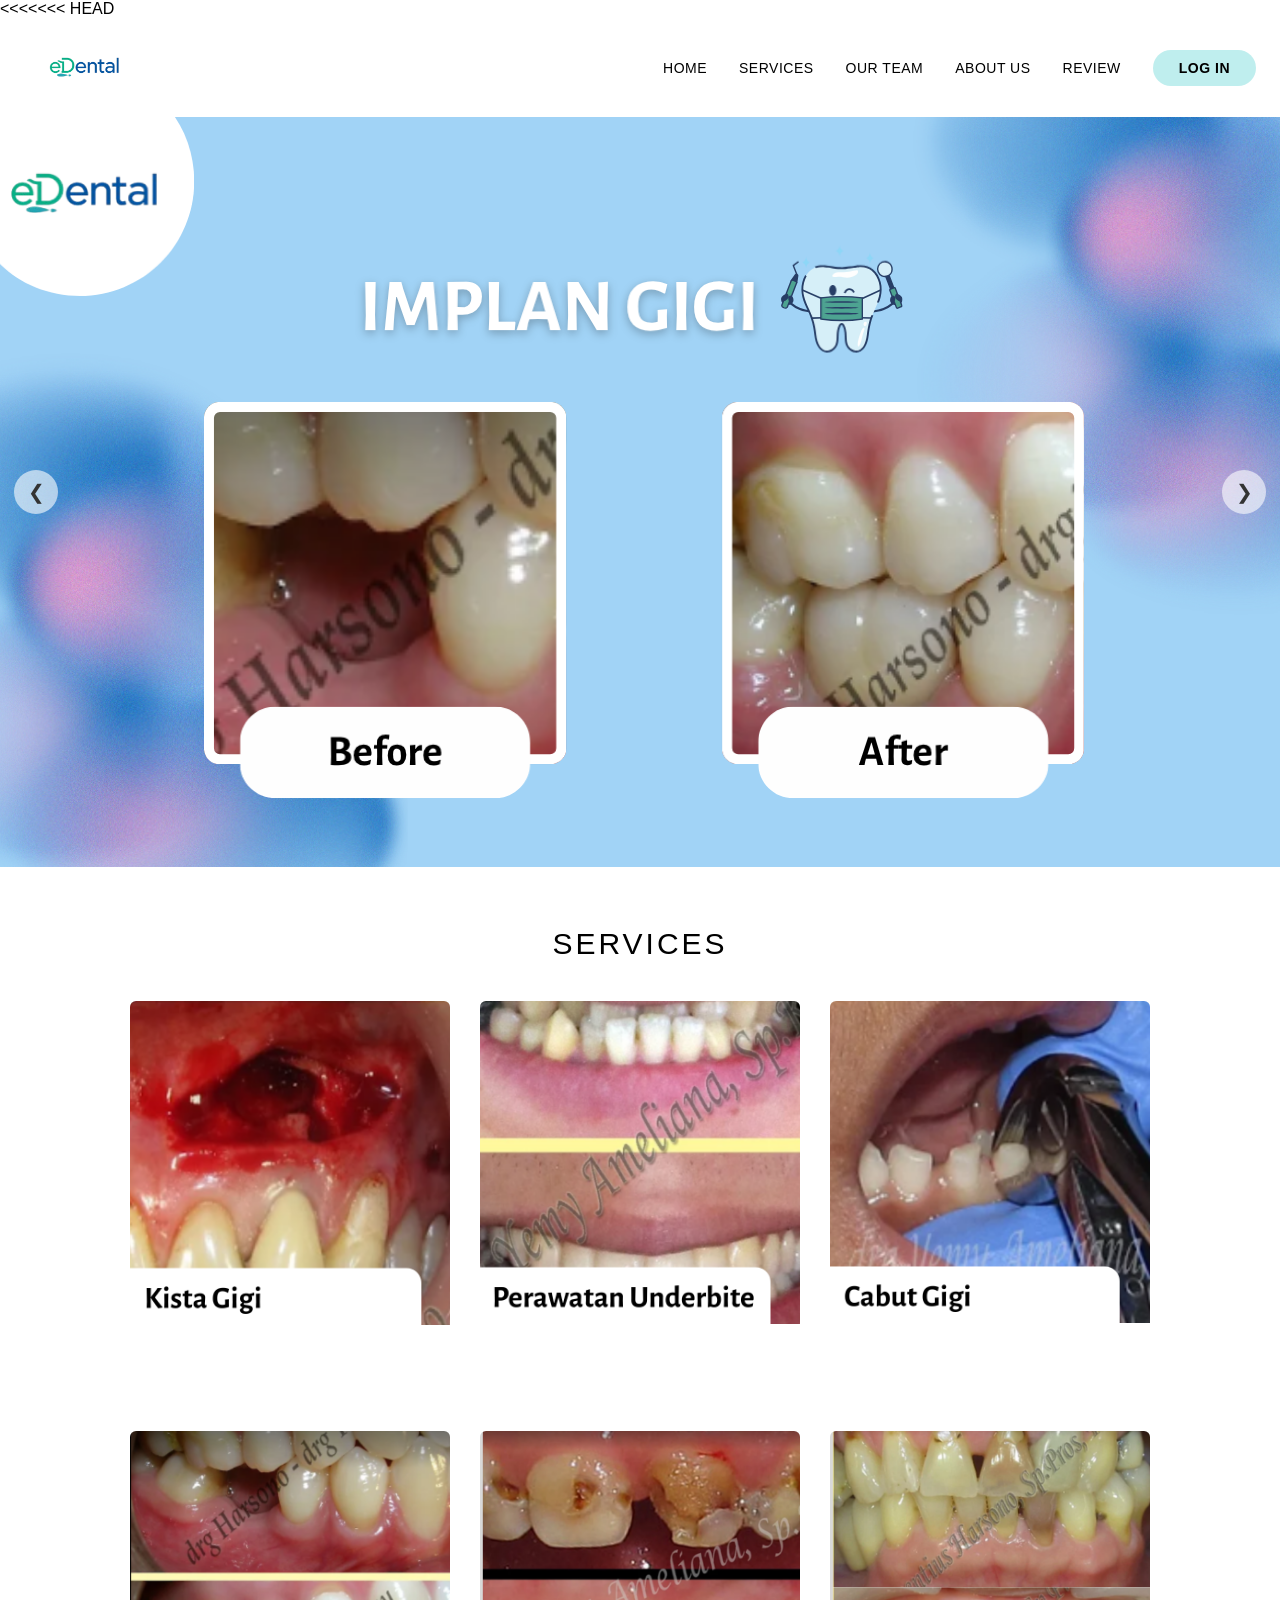
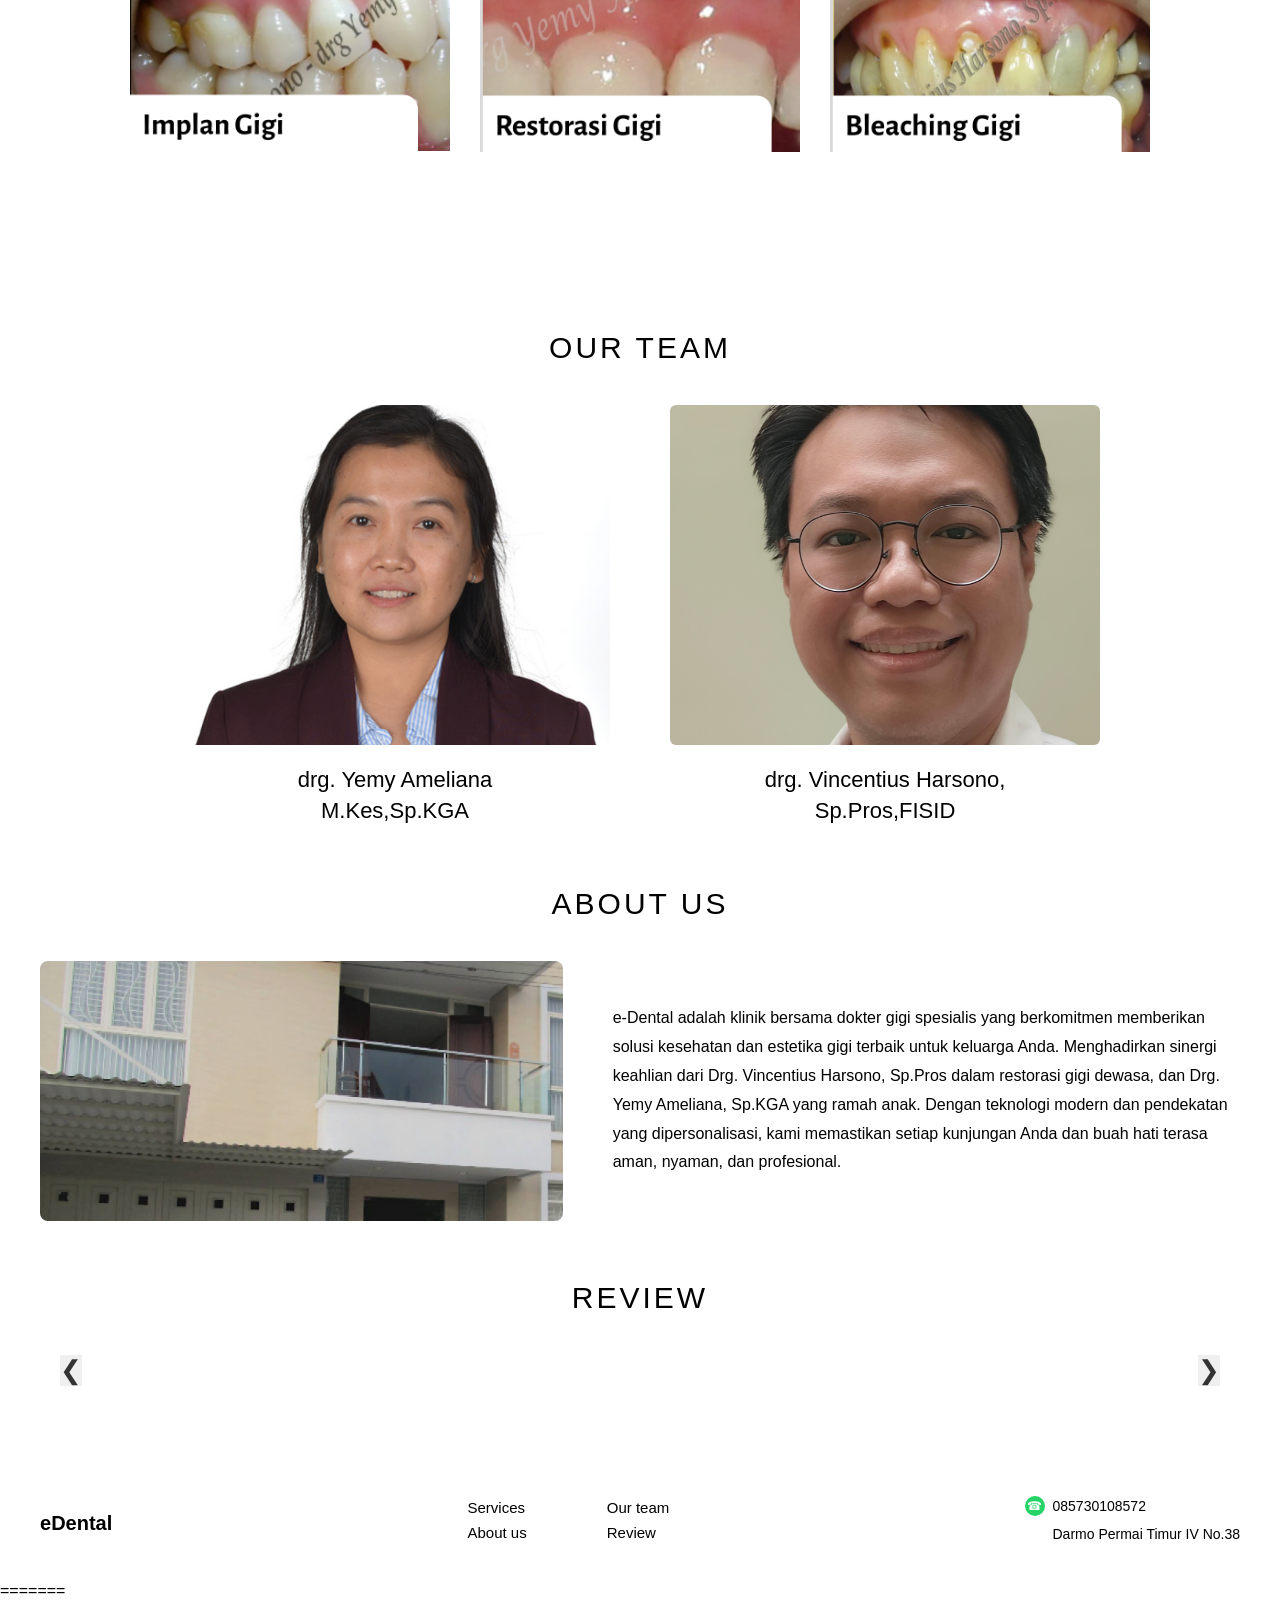
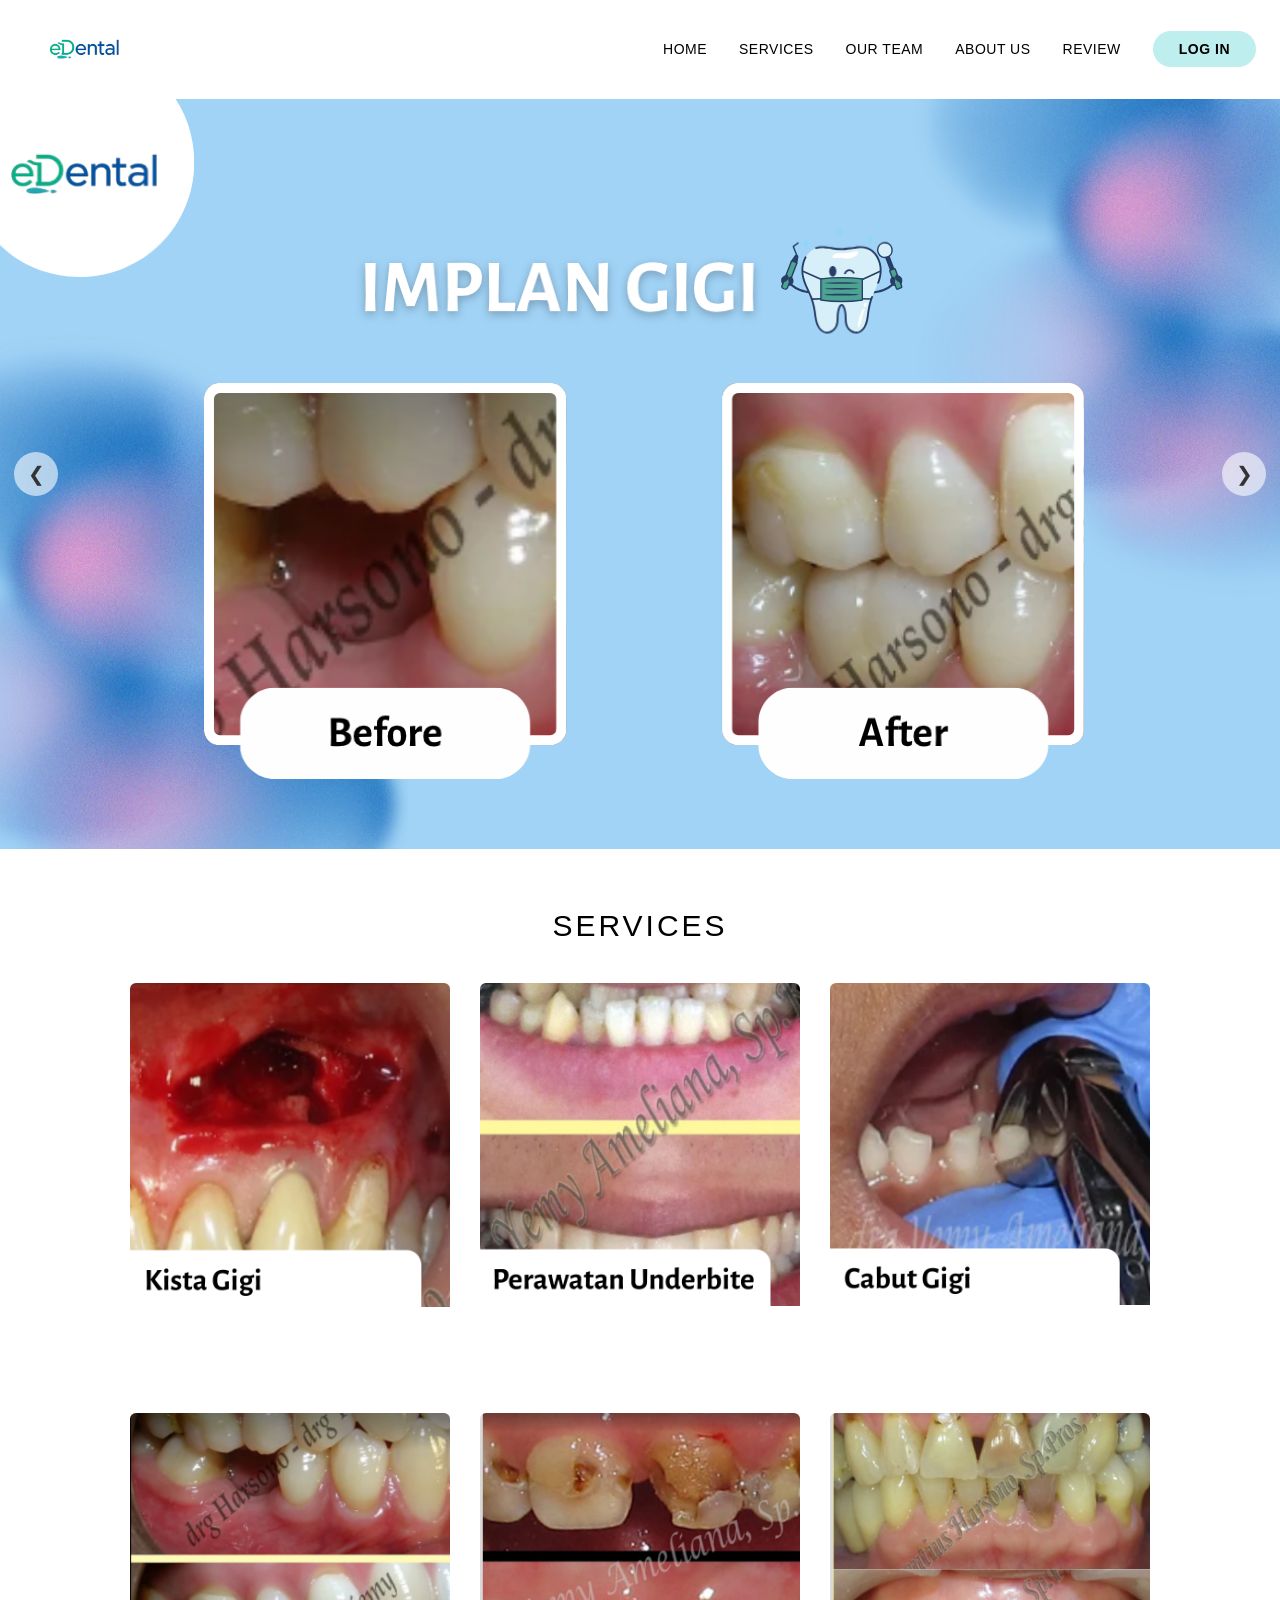
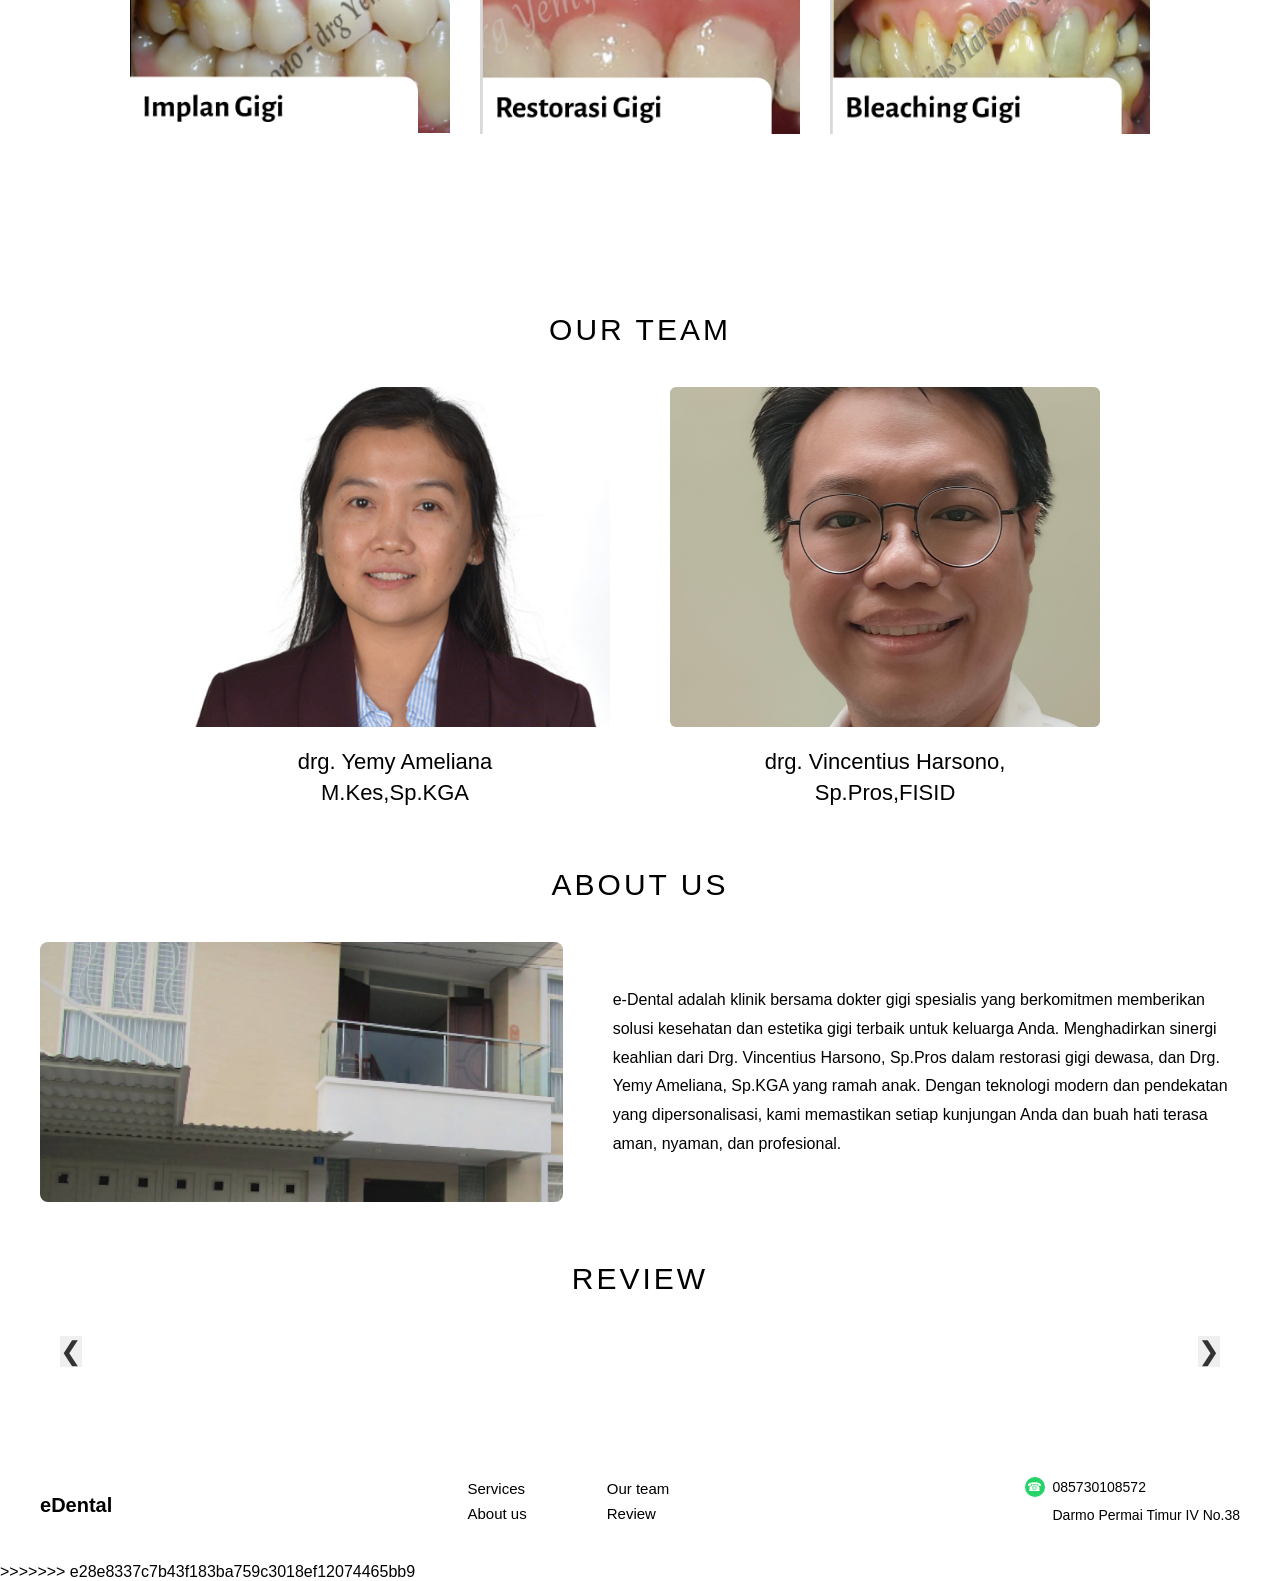
<file: index.html>
<<<<<<< HEAD
<!DOCTYPE html>
<html lang="id">
<head>
    <title>e-Dental</title>
    <link rel="stylesheet" href="styles.css"/>
</head>
<body>

<header>
    <div class="logo">
        <img src="logo (2).png" alt="e-Dental Logo">
    </div>
    <nav>
        <ul>
            <li><a href="#home">HOME</a></li>
            <li><a href="#services">SERVICES</a></li>
            <li><a href="#team">OUR TEAM</a></li>
            <li><a href="#about">ABOUT US</a></li>
            <li><a href="#review">REVIEW</a></li>
            <li><a href="signin.html" class="login-btn">LOG IN</a></li>
        </ul>
    </nav>
</header>

<section class="hero" id="home">

    <div class="hero-track" id="heroTrack">
        <img src="Sapi 1.png" alt="Klinik e-Dental 1">
        <img src="Sapi 2.png" alt="Klinik e-Dental 1">
        <img src="Susu Sapi .png" alt="Klinik e-Dental 1">
    </div>
    <button class="hero-arrow left" onclick="changeHero(-1)">&#10094</button>
    <button class="hero-arrow right" onclick="changeHero(1)">&#10095</button>
    <div class="hero-dots" id="heroDots"></div>
</section>

<h2 class="section-title" id="services">SERVICES</h2>
<div class="services">
    <div class="service-card">
        <div class="service-img">
            <img src="Susu Kambing.png"alt="Kista Gigi">
        </div>
    </div>
    <div class="service-card">
        <div class="service-img">
            <img src="Susu Kambing Rasa Coklat.png"alt="Perawatan Underbite">
        </div>
    </div>
    <div class="service-card">
        <div class="service-img">
            <img src="Susu Kambing Rasa Coklat dan KEJU.png"alt="Cabut Gigi">
        </div>
    </div>
    <div class="service-card">
        <div class="service-img">
            <img src="Susu Kambing Rasa Coklat dan KEJU dan STROBERI.png"alt="Implan Gigi">
        </div>
    </div>
    <div class="service-card">
        <div class="service-img">
            <img src="Susu Kambing Rasa Coklat dan KEJU dan STROBERI dan TIMUN.png"alt="Restorasi Gigi">
        </div>
    </div>
    <div class="service-card">
        <div class="service-img">
            <img src="Susu Kambing Rasa Coklat dan KEJU dan STROBERI dan TIMUN DAN PARE.png"alt="Bleaching Gigi">
        </div>
    </div>
</div>

<h2 class="section-title" id="team">OUR TEAM</h2>
<div class="team">
    <div class="team-member">
        <div class="team-photo placeholder">
            <img src="Mama.png" alt="drg. Yemy Ameliana">
        </div>
        <h3>drg. Yemy Ameliana<br>M.Kes,Sp.KGA</h3>
    </div>
    <div class="team-member">
        <div class="team-photo ">
            <img src="Papa.jpg" alt="drg. Vincentius Harsono(Soni)">
        </div>
        <h3>drg. Vincentius Harsono,<br>Sp.Pros,FISID</h3>
    </div>
</div>

<h2 class="section-title" id="about">ABOUT US</h2>
<div class="about">
    <div class="about-img-wrap">
        <img src="Rumah.png" alt="Klinik e-Dental">
    </div>
    <div class="about-text">
        <p>e-Dental adalah klinik bersama dokter gigi spesialis yang berkomitmen memberikan solusi kesehatan dan estetika gigi terbaik untuk keluarga Anda. Menghadirkan sinergi keahlian dari Drg. Vincentius Harsono, Sp.Pros  dalam restorasi gigi dewasa, dan Drg. Yemy Ameliana, Sp.KGA  yang ramah anak. Dengan teknologi modern dan pendekatan yang dipersonalisasi, kami memastikan setiap kunjungan Anda dan buah hati terasa aman, nyaman, dan profesional.</p>
    </div>
</div>

<h2 class="section-title" id="review">REVIEW</h2>
<div class="review-section">
    <div class="review-carousel">
        <button class="review-arrow" onclick="changeReview(-1)">&#10094</button>
        <div class="review-viewport">
            <div class="review-cards" id="reviewCards"></div>
        </div>
        <button class="review-arrow" onclick="changeReview(1)">&#10095</button>
    </div>
</div>

<footer>
    <div class="footer-logo"><span class="e">e</span><span class="d">Dental</span></div>
    <div class="footer-links">
        <ul>
            <li>Services</li>
            <li>About us</li>
        </ul>
        <ul>
            <li>Our team</li>
            <li>Review</li>
        </ul>
    </div>
    <div class="footer-contact">
        <ul>
            <li><span class="icon-circle">&#9742;</span>085730108572</li>
            <li><span class="icon-circle pin">&#129205;</span>Darmo Permai Timur IV No.38</li>
        </ul>
    </div>
</footer>

<script src="script.js"></script>

</body>
=======
<!DOCTYPE html>
<html lang="id">
<head>
    <title>e-Dental</title>
    <link rel="stylesheet" href="styles.css"/>
</head>
<body>

<header>
    <div class="logo">
        <img src="logo (2).png" alt="e-Dental Logo">
    </div>
    <nav>
        <ul>
            <li><a href="#home">HOME</a></li>
            <li><a href="#services">SERVICES</a></li>
            <li><a href="#team">OUR TEAM</a></li>
            <li><a href="#about">ABOUT US</a></li>
            <li><a href="#review">REVIEW</a></li>
            <li><a href="signin.html" class="login-btn">LOG IN</a></li>
        </ul>
    </nav>
</header>

<section class="hero" id="home">

    <div class="hero-track" id="heroTrack">
        <img src="Sapi 1.png" alt="Klinik e-Dental 1">
        <img src="Sapi 2.png" alt="Klinik e-Dental 1">
        <img src="Susu Sapi .png" alt="Klinik e-Dental 1">
    </div>
    <button class="hero-arrow left" onclick="changeHero(-1)">&#10094</button>
    <button class="hero-arrow right" onclick="changeHero(1)">&#10095</button>
    <div class="hero-dots" id="heroDots"></div>
</section>

<h2 class="section-title" id="services">SERVICES</h2>
<div class="services">
    <div class="service-card">
        <div class="service-img">
            <img src="Susu Kambing.png"alt="Kista Gigi">
        </div>
    </div>
    <div class="service-card">
        <div class="service-img">
            <img src="Susu Kambing Rasa Coklat.png"alt="Perawatan Underbite">
        </div>
    </div>
    <div class="service-card">
        <div class="service-img">
            <img src="Susu Kambing Rasa Coklat dan KEJU.png"alt="Cabut Gigi">
        </div>
    </div>
    <div class="service-card">
        <div class="service-img">
            <img src="Susu Kambing Rasa Coklat dan KEJU dan STROBERI.png"alt="Implan Gigi">
        </div>
    </div>
    <div class="service-card">
        <div class="service-img">
            <img src="Susu Kambing Rasa Coklat dan KEJU dan STROBERI dan TIMUN.png"alt="Restorasi Gigi">
        </div>
    </div>
    <div class="service-card">
        <div class="service-img">
            <img src="Susu Kambing Rasa Coklat dan KEJU dan STROBERI dan TIMUN DAN PARE.png"alt="Bleaching Gigi">
        </div>
    </div>
</div>

<h2 class="section-title" id="team">OUR TEAM</h2>
<div class="team">
    <div class="team-member">
        <div class="team-photo placeholder">
            <img src="Mama.png" alt="drg. Yemy Ameliana">
        </div>
        <h3>drg. Yemy Ameliana<br>M.Kes,Sp.KGA</h3>
    </div>
    <div class="team-member">
        <div class="team-photo ">
            <img src="Papa.jpg" alt="drg. Vincentius Harsono(Soni)">
        </div>
        <h3>drg. Vincentius Harsono,<br>Sp.Pros,FISID</h3>
    </div>
</div>

<h2 class="section-title" id="about">ABOUT US</h2>
<div class="about">
    <div class="about-img-wrap">
        <img src="Rumah.png" alt="Klinik e-Dental">
    </div>
    <div class="about-text">
        <p>e-Dental adalah klinik bersama dokter gigi spesialis yang berkomitmen memberikan solusi kesehatan dan estetika gigi terbaik untuk keluarga Anda. Menghadirkan sinergi keahlian dari Drg. Vincentius Harsono, Sp.Pros  dalam restorasi gigi dewasa, dan Drg. Yemy Ameliana, Sp.KGA  yang ramah anak. Dengan teknologi modern dan pendekatan yang dipersonalisasi, kami memastikan setiap kunjungan Anda dan buah hati terasa aman, nyaman, dan profesional.</p>
    </div>
</div>

<h2 class="section-title" id="review">REVIEW</h2>
<div class="review-section">
    <div class="review-carousel">
        <button class="review-arrow" onclick="changeReview(-1)">&#10094</button>
        <div class="review-viewport">
            <div class="review-cards" id="reviewCards"></div>
        </div>
        <button class="review-arrow" onclick="changeReview(1)">&#10095</button>
    </div>
</div>

<footer>
    <div class="footer-logo"><span class="e">e</span><span class="d">Dental</span></div>
    <div class="footer-links">
        <ul>
            <li>Services</li>
            <li>About us</li>
        </ul>
        <ul>
            <li>Our team</li>
            <li>Review</li>
        </ul>
    </div>
    <div class="footer-contact">
        <ul>
            <li><span class="icon-circle">&#9742;</span>085730108572</li>
            <li><span class="icon-circle pin">&#129205;</span>Darmo Permai Timur IV No.38</li>
        </ul>
    </div>
</footer>

<script src="script.js"></script>

</body>
>>>>>>> e28e8337c7b43f183ba759c3018ef12074465bb9
</html>
</file>
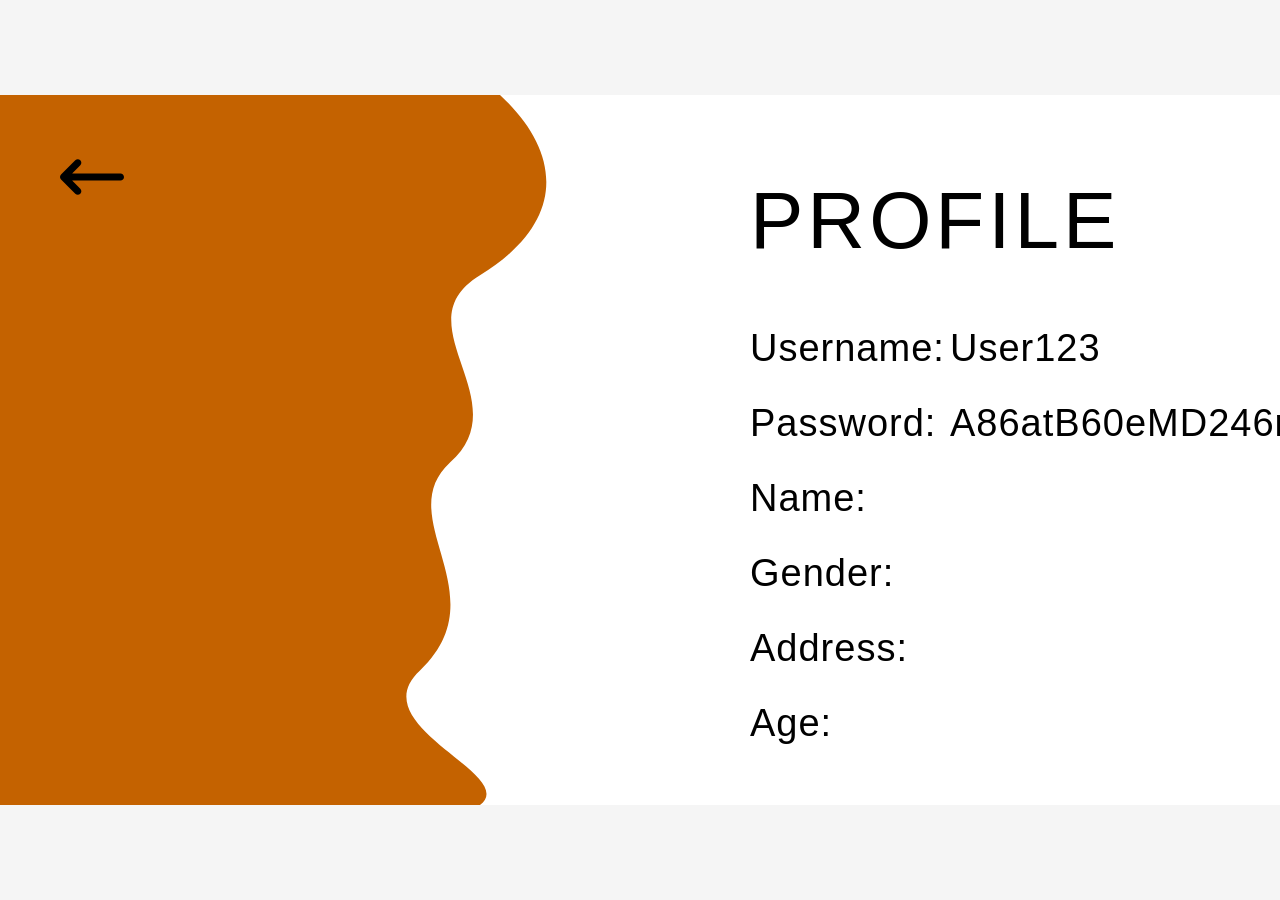
<file: profile info.html>
<!DOCTYPE html>
<html lang="en">
<head>
  <meta charset="UTF-8">
  <meta name="viewport" content="width=device-width, initial-scale=1.0">
  <title>PROFILE</title>
  <style>
    * {
      box-sizing: border-box;
      margin: 0;
      padding: 0;
      font-family: 'League Gothic', 'Arial Narrow', sans-serif;
    }

    body {
      background-color: #f5f5f5;
      min-height: 100vh;
      display: flex;
      justify-content: center;
      align-items: center;
    }

    .canvas-container {
      position: relative;
      width: min(1700px, 100%);
      height: 710px;
      background-color: #ffffff;
      overflow: hidden;
    }

    /* Organic Organic Left Shape (SVG Overlay) */
    .shape-overlay {
      position: absolute;
      top: 0;
      left: 0;
      width: 600px;
      height: 100%;
      pointer-events: none;
    }

    /* Back Arrow Button */
    .back-button {
      position: absolute;
      top: 50px;
      left: 60px;
      background: none;
      border: none;
      cursor: pointer;
      z-index: 10;
    }

    .back-button svg {
      width: 64px;
      height: 64px;
      fill: #000000;
    }

    /* Right Side Profile Details */
    .content-area {
      position: absolute;
      top: 80px;
      left: 750px;
      display: flex;
      flex-direction: column;
      align-items: flex-start;
    }

    .profile-title {
      font-family: 'Trebuchet MS', 'Lucida Sans Unicode', 'Lucida Grande', 'Lucida Sans', Arial, sans-serif;
      font-size: 80px;
      font-weight: 400;
      letter-spacing: 4px;
      color: #000000;
      text-transform:none;
      margin-bottom: 60px;
    }

    .info-table {
      display: grid;
      grid-template-columns: 200px 300px;
      row-gap: 32px;
      font-size: 38px;
      color: #000000;
      letter-spacing: 1px;
    }

    .label {
      font-weight: 400;
    }

    .value {
      font-weight: 400;
    }

@media (max-width: 1100px) {
    .canvas-container {
      width: 100%;
      min-height: 100vh;
      height: auto;
    }

    .shape-overlay {
      width: 40%;
      height: 100%;
    }

    .back-button {
      top: clamp(20px, 5vw, 50px);
      left: clamp(20px, 5vw, 60px);
    }

    .back-button svg {
      width: clamp(36px, 6vw, 56px);
      height: auto;
    }

    .content-area {
      top: clamp(100px, 14vh, 150px);
      left: 43%;
      right: 5%;
      width: 52%;
    }

    .profile-title {
      font-size: clamp(44px, 7vw, 70px);
      margin-bottom: clamp(30px, 6vh, 55px);
    }

    .info-table {
      width: 100%;
      grid-template-columns: minmax(0, 0.8fr) minmax(0, 1fr);
      row-gap: clamp(16px, 3vh, 28px);
      font-size: clamp(20px, 3.1vw, 32px);
    }

    .label,
    .value {
      overflow-wrap: anywhere;
    }
}

@media (max-width: 600px) {
    .shape-overlay {
      width: 36%;
    }

    .content-area {
      left: 38%;
      right: 4%;
      width: 58%;
    }

    .profile-title {
      font-size: clamp(38px, 10vw, 52px);
      letter-spacing: 2px;
      margin-bottom: 28px;
    }

    .info-table {
      grid-template-columns: minmax(0, 0.85fr) minmax(0, 1fr);
      column-gap: 8px;
      row-gap: 20px;
      font-size: clamp(16px, 4.2vw, 20px);
    }
}

@media (max-width:  900px){
    .services{grid-template-columns: repeat(2,1fr);}
    .team{grid-template-columns: 1fr;}
    .about{grid-template-columns: 1fr;}
    nav ul{gap: 16px;}
    nav ul li a{font-size: 12px;}
    footer{flex-direction: column; align-items: flex-start;}
}

@media (max-width:  600px){
    header{padding: 14px 18px;}
    nav ul{display: none;}
    .services{grid-template-columns: 1fr;padding: 0 18px 20px;}
    .team{padding: 0 180px;}
    .about{padding: 0 180px;}
    .review-section{padding: 0 180px;}
    .review-cards{gap:20px;}
    .avatar{width: 110px; height: 110px;font-size: 36px;}
    .review-card{width: 110px;}
    .section-title{font-size: 22px;}
}

  </style>
</head>
<body>

  <div class="canvas-container">
    <!-- SVG Vector matching the exact organic curved left banner -->
    <svg class="shape-overlay" viewBox="0 0 600 1024" preserveAspectRatio="none">
      <path d="M 0,0 
               L 500,0 
               C 560,80 570,180 480,260 
               C 400,330 520,440 450,530 
               C 390,610 500,720 420,830 
               C 360,910 520,980 480,1024 
               L 0,1024 Z" 
            fill="#c46200" />
    </svg>

    <!-- Arrow Icon -->
     <a href="Susu Log in Landing after .html">
      <button class="back-button" aria-label="Go Back">
        <svg xmlns="http://www.w3.org/2000/svg" viewBox="0 0 576 512">
          <path d="M9.4 233.4c-12.5 12.5-12.5 32.8 0 45.3l128 128c12.5 12.5 32.8 12.5 45.3 0s12.5-32.8 0-45.3L109.3 288 544 288c17.7 0 32-14.3 32-32s-14.3-32-32-32l-434.7 0 73.4-73.4c12.5-12.5 12.5-32.8 0-45.3s-32.8-12.5-45.3 0l-128 128z"/>
        </svg>
      </button>
    </a>

    <!-- Details Section -->
    <div class="content-area">
      <h1 class="profile-title">PROFILE</h1>

      <div class="info-table">
        <span class="label">Username:</span>
        <span class="value">User123</span>

        <span class="label">Password:</span>
        <span class="value" id="passwordField"></span>

        <span class="label">Name:</span>
        <span class="value" id="getName">Name</span>

        <span class="label">Gender:</span>
        <span class="value" id="getGender">Gender</span>

        <span class="label">Address:</span>
        <span class="value" id="getAddress">Address</span>

        <span class="label">Age:</span>
        <span class="value" id="getAge">Age</span>
      </div>
    </div>
  </div>

  <script>
    const urlParams = new URLSearchParams(window.location.search);

    const name = urlParams.get('name')
    const gender = urlParams.get('gender')
    const age = urlParams.get('age')
    const address = urlParams.get('address')

    document.getElementById('getName'). innerText = name;
    document.getElementById('getGender'). innerText = gender;
    document.getElementById('getAge'). innerText = age;
    document.getElementById('getAddress'). innerText = address;
    
    (function generatePasswordImmeadiately() {
      const length =16;
      const charset = "abcdefghijklmnopqrstuvwxyzABCDEFGHIJKLMNOPQRSTUVWXYZ0123456789";
      let password = "";

      const randomValues = new Uint32Array(length);
      window.crypto.getRandomValues(randomValues);

      for (let i = 0; i < length; i++) {
        password += charset[randomValues[i] % charset.length];
      }

      document.getElementById("passwordField").textContent = password;
    })();

  </script>

</body>
</html>
</file>
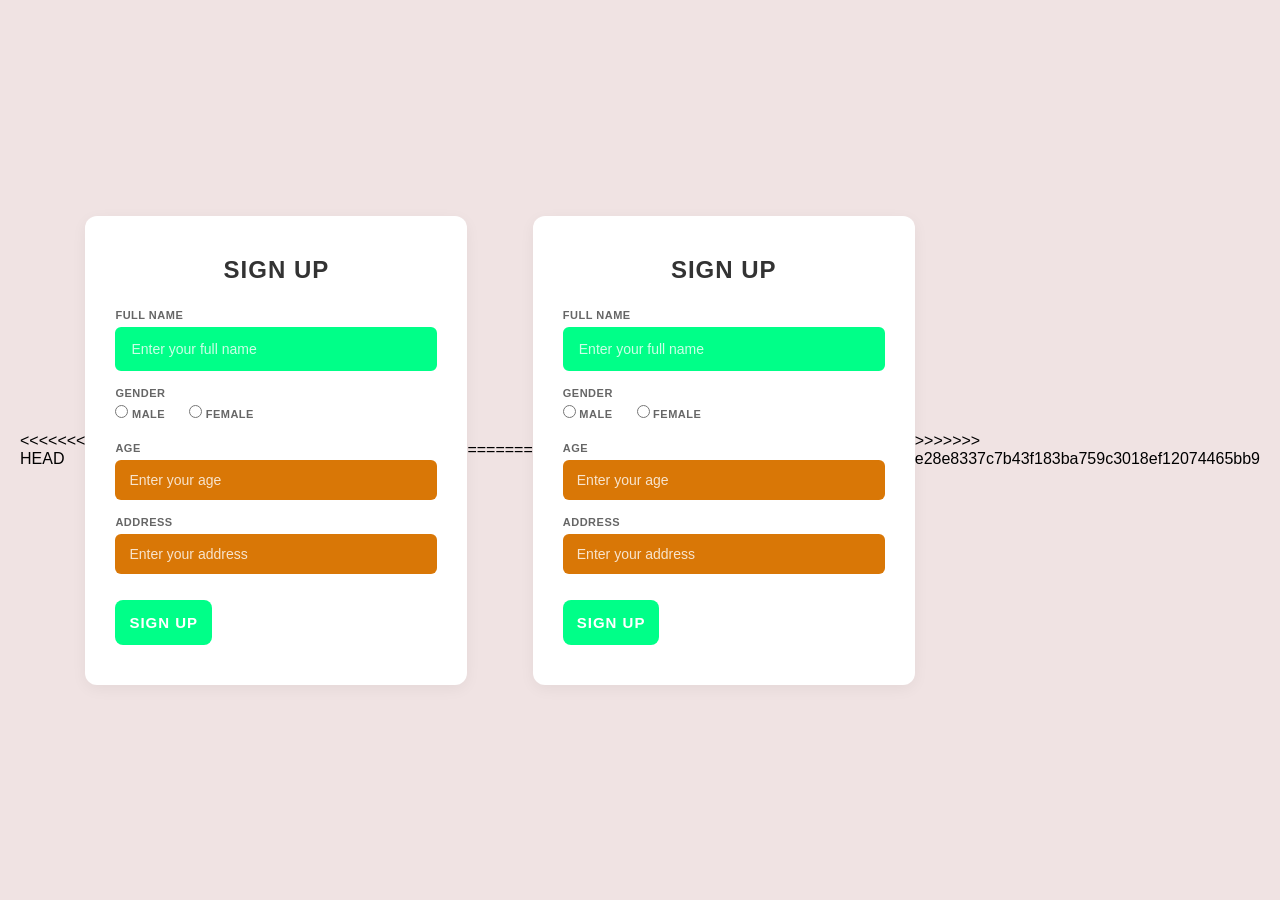
<file: sign up .html>
<<<<<<< HEAD
<!DOCTYPE html>
<html lang="en">
<head>
  <meta charset="UTF-8">
  <meta name="viewport" content="width=device-width, initial-scale=1.0">
  <title>Sign Up - Klinik Gigi</title>
  <style>
    * {
      box-sizing: border-box;
      margin: 0;
      padding: 0;
      font-family: 'Segoe UI', Tahoma, Geneva, Verdana, sans-serif;
    }

    body {
      background-color: #f0e3e3;
      display: flex;
      justify-content: center;
      align-items: center;
      min-height: 100vh;
      padding: 20px;
    }

    .signup-card {
      background: #ffffff;
      width: 100%;
      max-width: 420px;
      padding: 40px 30px;
      border-radius: 12px;
      box-shadow: 0 4px 15px rgba(0, 0, 0, 0.05);
    }

    .signup-card h2 {
      text-align: center;
      font-size: 24px;
      font-weight: 700;
      color: #333333;
      margin-bottom: 25px;
      letter-spacing: 1px;
    }

    .form-group {
      margin-bottom: 16px;
    }

    .form-group label {
      display: block;
      font-size: 11px;
      font-weight: 600;
      text-transform: uppercase;
      color: #666666;
      margin-bottom: 6px;
      letter-spacing: 0.5px;
    }

    /* Primary input style (Green highlight matching top field) */
    .input-green {
      width: 100%;
      padding: 12px 14px;
      border: 2px solid #00ff88;
      background-color: #00ff88;
      color: #ffffff;
      border-radius: 6px;
      outline: none;
      font-size: 14px;
    }

    .input-green::placeholder {
      color: rgba(255, 255, 255, 0.8);
    }

    /* Secondary input style (Orange background matching other fields) */
    .input-orange {
      width: 100%;
      padding: 12px 14px;
      border: none;
      background-color: #d97706;
      color: #ffffff;
      border-radius: 6px;
      outline: none;
      font-size: 14px;
    }

    .input-orange::placeholder {
      color: rgba(255, 255, 255, 0.8);
    }

    /* Radio button options for Gender */
    .radio-group {
      display: flex;
      gap: 24px;
      align-items: center;
      margin-top: 6px;
      margin-bottom: 16px;
    }

    .radio-option {
      display: flex;
      align-items: center;
      gap: 8px;
      font-size: 12px;
      color: #555555;
      cursor: pointer;
    }

    .radio-option input[type="radio"] {
      accent-color: #00ff88;
      cursor: pointer;
    }

    /* Submit Button */
    .btn-submit {
      padding: 14px;
      background-color: #00ff88;
      color: #ffffff;
      border: none;
      border-radius: 8px;
      font-size: 15px;
      font-weight: 700;
      letter-spacing: 1px;
      cursor: pointer;
      margin-top: 10px;
      transition: background-color 0.2s ease;
    }

    .btn-submit:hover {
      background-color: #00ff88;
    }
  </style>
</head>
<body>

  <div class="signup-card">
    <h2>SIGN UP</h2>
    
    <form action="profile info.html" method="GET">
      <!-- Name Field -->
      <div class="form-group">
        <label for="name">FULL NAME</label>
        <input type="text" id="name" name="name" class="input-green" placeholder="Enter your full name"  required>
      </div>

      <!-- Gender Field -->
      <div class="form-group">
        <label for="gender">GENDER</label>
        <div class="radio-group">
          <label class="radio-option">
            <input type="radio" name="gender" value="male" required> Male
          </label>
          <label class="radio-option">
            <input type="radio" name="gender" value="female"> Female
          </label>
        </div>
      </div>

      <!-- Age Field -->
      <div class="form-group">
        <label for="age">AGE</label>
        <input type="number" id="age" name="age" class="input-orange" placeholder="Enter your age"  required>
      </div>

      <!-- Address Field -->
      <div class="form-group">
        <label for="address">ADDRESS</label>
        <input type="text" id="address" name="address" class="input-orange" placeholder="Enter your address" required>
      </div>

      <!-- Submit Button -->
      <input type="submit" class="btn-submit" value="SIGN UP"></button>
    </form>
  </div>

</body>
=======
<!DOCTYPE html>
<html lang="en">
<head>
  <meta charset="UTF-8">
  <meta name="viewport" content="width=device-width, initial-scale=1.0">
  <title>Sign Up - Klinik Gigi</title>
  <style>
    * {
      box-sizing: border-box;
      margin: 0;
      padding: 0;
      font-family: 'Segoe UI', Tahoma, Geneva, Verdana, sans-serif;
    }

    body {
      background-color: #f0e3e3;
      display: flex;
      justify-content: center;
      align-items: center;
      min-height: 100vh;
      padding: 20px;
    }

    .signup-card {
      background: #ffffff;
      width: 100%;
      max-width: 420px;
      padding: 40px 30px;
      border-radius: 12px;
      box-shadow: 0 4px 15px rgba(0, 0, 0, 0.05);
    }

    .signup-card h2 {
      text-align: center;
      font-size: 24px;
      font-weight: 700;
      color: #333333;
      margin-bottom: 25px;
      letter-spacing: 1px;
    }

    .form-group {
      margin-bottom: 16px;
    }

    .form-group label {
      display: block;
      font-size: 11px;
      font-weight: 600;
      text-transform: uppercase;
      color: #666666;
      margin-bottom: 6px;
      letter-spacing: 0.5px;
    }

    /* Primary input style (Green highlight matching top field) */
    .input-green {
      width: 100%;
      padding: 12px 14px;
      border: 2px solid #00ff88;
      background-color: #00ff88;
      color: #ffffff;
      border-radius: 6px;
      outline: none;
      font-size: 14px;
    }

    .input-green::placeholder {
      color: rgba(255, 255, 255, 0.8);
    }

    /* Secondary input style (Orange background matching other fields) */
    .input-orange {
      width: 100%;
      padding: 12px 14px;
      border: none;
      background-color: #d97706;
      color: #ffffff;
      border-radius: 6px;
      outline: none;
      font-size: 14px;
    }

    .input-orange::placeholder {
      color: rgba(255, 255, 255, 0.8);
    }

    /* Radio button options for Gender */
    .radio-group {
      display: flex;
      gap: 24px;
      align-items: center;
      margin-top: 6px;
      margin-bottom: 16px;
    }

    .radio-option {
      display: flex;
      align-items: center;
      gap: 8px;
      font-size: 12px;
      color: #555555;
      cursor: pointer;
    }

    .radio-option input[type="radio"] {
      accent-color: #00ff88;
      cursor: pointer;
    }

    /* Submit Button */
    .btn-submit {
      padding: 14px;
      background-color: #00ff88;
      color: #ffffff;
      border: none;
      border-radius: 8px;
      font-size: 15px;
      font-weight: 700;
      letter-spacing: 1px;
      cursor: pointer;
      margin-top: 10px;
      transition: background-color 0.2s ease;
    }

    .btn-submit:hover {
      background-color: #00ff88;
    }
  </style>
</head>
<body>

  <div class="signup-card">
    <h2>SIGN UP</h2>
    
    <form action="profile info.html" method="GET">
      <!-- Name Field -->
      <div class="form-group">
        <label for="name">FULL NAME</label>
        <input type="text" id="name" name="name" class="input-green" placeholder="Enter your full name"  required>
      </div>

      <!-- Gender Field -->
      <div class="form-group">
        <label for="gender">GENDER</label>
        <div class="radio-group">
          <label class="radio-option">
            <input type="radio" name="gender" value="male" required> Male
          </label>
          <label class="radio-option">
            <input type="radio" name="gender" value="female"> Female
          </label>
        </div>
      </div>

      <!-- Age Field -->
      <div class="form-group">
        <label for="age">AGE</label>
        <input type="number" id="age" name="age" class="input-orange" placeholder="Enter your age"  required>
      </div>

      <!-- Address Field -->
      <div class="form-group">
        <label for="address">ADDRESS</label>
        <input type="text" id="address" name="address" class="input-orange" placeholder="Enter your address" required>
      </div>

      <!-- Submit Button -->
      <input type="submit" class="btn-submit" value="SIGN UP"></button>
    </form>
  </div>

</body>
>>>>>>> e28e8337c7b43f183ba759c3018ef12074465bb9
</html>
</file>
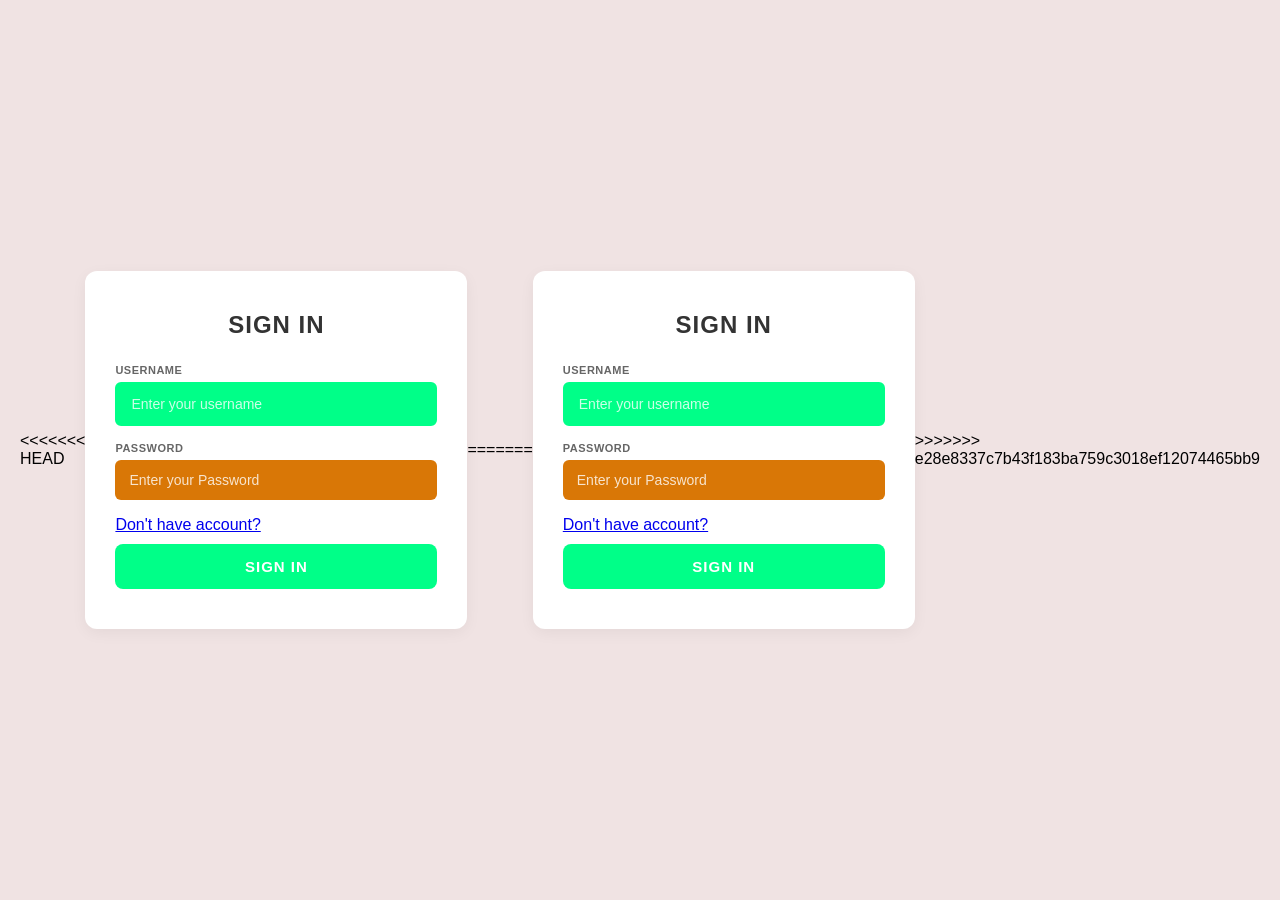
<file: signin.html>
<<<<<<< HEAD
<!DOCTYPE html>
<html lang="en">
<head>
  <meta charset="UTF-8">
  <meta name="viewport" content="width=device-width, initial-scale=1.0">
  <title>Sign Up - Klinik Gigi</title>
  <style>
    * {
      box-sizing: border-box;
      margin: 0;
      padding: 0;
      font-family: 'Segoe UI', Tahoma, Geneva, Verdana, sans-serif;
    }

    body {
      background-color: #f0e3e3;
      display: flex;
      justify-content: center;
      align-items: center;
      min-height: 100vh;
      padding: 20px;
    }

    .signup-card {
      background: #ffffff;
      width: 100%;
      max-width: 420px;
      padding: 40px 30px;
      border-radius: 12px;
      box-shadow: 0 4px 15px rgba(0, 0, 0, 0.05);
    }

    .signup-card h2 {
      text-align: center;
      font-size: 24px;
      font-weight: 700;
      color: #333333;
      margin-bottom: 25px;
      letter-spacing: 1px;
    }

    .form-group {
      margin-bottom: 16px;
    }

    .form-group label {
      display: block;
      font-size: 11px;
      font-weight: 600;
      text-transform: uppercase;
      color: #666666;
      margin-bottom: 6px;
      letter-spacing: 0.5px;
    }

    /* Primary input style (Green highlight matching top field) */
    .input-green {
      width: 100%;
      padding: 12px 14px;
      border: 2px solid #00ff88;
      background-color: #00ff88;
      color: #ffffff;
      border-radius: 6px;
      outline: none;
      font-size: 14px;
    }

    .input-green::placeholder {
      color: rgba(255, 255, 255, 0.8);
    }

    /* Secondary input style (Orange background matching other fields) */
    .input-orange {
      width: 100%;
      padding: 12px 14px;
      border: none;
      background-color: #d97706;
      color: #ffffff;
      border-radius: 6px;
      outline: none;
      font-size: 14px;
    }

    .input-orange::placeholder {
      color: rgba(255, 255, 255, 0.8);
    }

    /* Radio button options for Gender */
    .radio-group {
      display: flex;
      gap: 24px;
      align-items: center;
      margin-top: 6px;
      margin-bottom: 16px;
    }

    .radio-option {
      display: flex;
      align-items: center;
      gap: 8px;
      font-size: 12px;
      color: #555555;
      cursor: pointer;
    }

    .radio-option input[type="radio"] {
      accent-color: #00ff88;
      cursor: pointer;
    }

    /* Submit Button */
    .btn-submit {
      width: 100%;
      padding: 14px;
      background-color: #00ff88;
      color: #ffffff;
      border: none;
      border-radius: 8px;
      font-size: 15px;
      font-weight: 700;
      letter-spacing: 1px;
      cursor: pointer;
      margin-top: 10px;
      transition: background-color 0.2s ease;
    }

    .btn-submit:hover {
      background-color: #00ff88;
    }
  </style>
</head>
<body>

  <div class="signup-card">
    <h2>SIGN IN</h2>
    
    <form action="Susu Log in Landing after .html" method="GET">
      <!-- Name Field -->
      <div class="form-group">
        <label for="name">Username</label>
        <input type="text" id="name" name="name" class="input-green" placeholder="Enter your username" required>
      </div>


      <!-- Address Field -->
      <div class="form-group">
        <label for="address">Password</label>
        <input type="text" id="address" name="address" class="input-orange" placeholder="Enter your Password" required>
      </div>

            <!-- Address Field -->
      <div class="link-row">
        <a href="sign up .html">Don't have account?</a>
      </div>


      <!-- Submit Button -->
      <input type="submit" class="btn-submit" value="SIGN IN"></button>
    </form>
  </div>

</body>
=======
<!DOCTYPE html>
<html lang="en">
<head>
  <meta charset="UTF-8">
  <meta name="viewport" content="width=device-width, initial-scale=1.0">
  <title>Sign Up - Klinik Gigi</title>
  <style>
    * {
      box-sizing: border-box;
      margin: 0;
      padding: 0;
      font-family: 'Segoe UI', Tahoma, Geneva, Verdana, sans-serif;
    }

    body {
      background-color: #f0e3e3;
      display: flex;
      justify-content: center;
      align-items: center;
      min-height: 100vh;
      padding: 20px;
    }

    .signup-card {
      background: #ffffff;
      width: 100%;
      max-width: 420px;
      padding: 40px 30px;
      border-radius: 12px;
      box-shadow: 0 4px 15px rgba(0, 0, 0, 0.05);
    }

    .signup-card h2 {
      text-align: center;
      font-size: 24px;
      font-weight: 700;
      color: #333333;
      margin-bottom: 25px;
      letter-spacing: 1px;
    }

    .form-group {
      margin-bottom: 16px;
    }

    .form-group label {
      display: block;
      font-size: 11px;
      font-weight: 600;
      text-transform: uppercase;
      color: #666666;
      margin-bottom: 6px;
      letter-spacing: 0.5px;
    }

    /* Primary input style (Green highlight matching top field) */
    .input-green {
      width: 100%;
      padding: 12px 14px;
      border: 2px solid #00ff88;
      background-color: #00ff88;
      color: #ffffff;
      border-radius: 6px;
      outline: none;
      font-size: 14px;
    }

    .input-green::placeholder {
      color: rgba(255, 255, 255, 0.8);
    }

    /* Secondary input style (Orange background matching other fields) */
    .input-orange {
      width: 100%;
      padding: 12px 14px;
      border: none;
      background-color: #d97706;
      color: #ffffff;
      border-radius: 6px;
      outline: none;
      font-size: 14px;
    }

    .input-orange::placeholder {
      color: rgba(255, 255, 255, 0.8);
    }

    /* Radio button options for Gender */
    .radio-group {
      display: flex;
      gap: 24px;
      align-items: center;
      margin-top: 6px;
      margin-bottom: 16px;
    }

    .radio-option {
      display: flex;
      align-items: center;
      gap: 8px;
      font-size: 12px;
      color: #555555;
      cursor: pointer;
    }

    .radio-option input[type="radio"] {
      accent-color: #00ff88;
      cursor: pointer;
    }

    /* Submit Button */
    .btn-submit {
      width: 100%;
      padding: 14px;
      background-color: #00ff88;
      color: #ffffff;
      border: none;
      border-radius: 8px;
      font-size: 15px;
      font-weight: 700;
      letter-spacing: 1px;
      cursor: pointer;
      margin-top: 10px;
      transition: background-color 0.2s ease;
    }

    .btn-submit:hover {
      background-color: #00ff88;
    }
  </style>
</head>
<body>

  <div class="signup-card">
    <h2>SIGN IN</h2>
    
    <form action="Susu Log in Landing after .html" method="GET">
      <!-- Name Field -->
      <div class="form-group">
        <label for="name">Username</label>
        <input type="text" id="name" name="name" class="input-green" placeholder="Enter your username" required>
      </div>


      <!-- Address Field -->
      <div class="form-group">
        <label for="address">Password</label>
        <input type="text" id="address" name="address" class="input-orange" placeholder="Enter your Password" required>
      </div>

            <!-- Address Field -->
      <div class="link-row">
        <a href="sign up .html">Don't have account?</a>
      </div>


      <!-- Submit Button -->
      <input type="submit" class="btn-submit" value="SIGN IN"></button>
    </form>
  </div>

</body>
>>>>>>> e28e8337c7b43f183ba759c3018ef12074465bb9
</html>
</file>
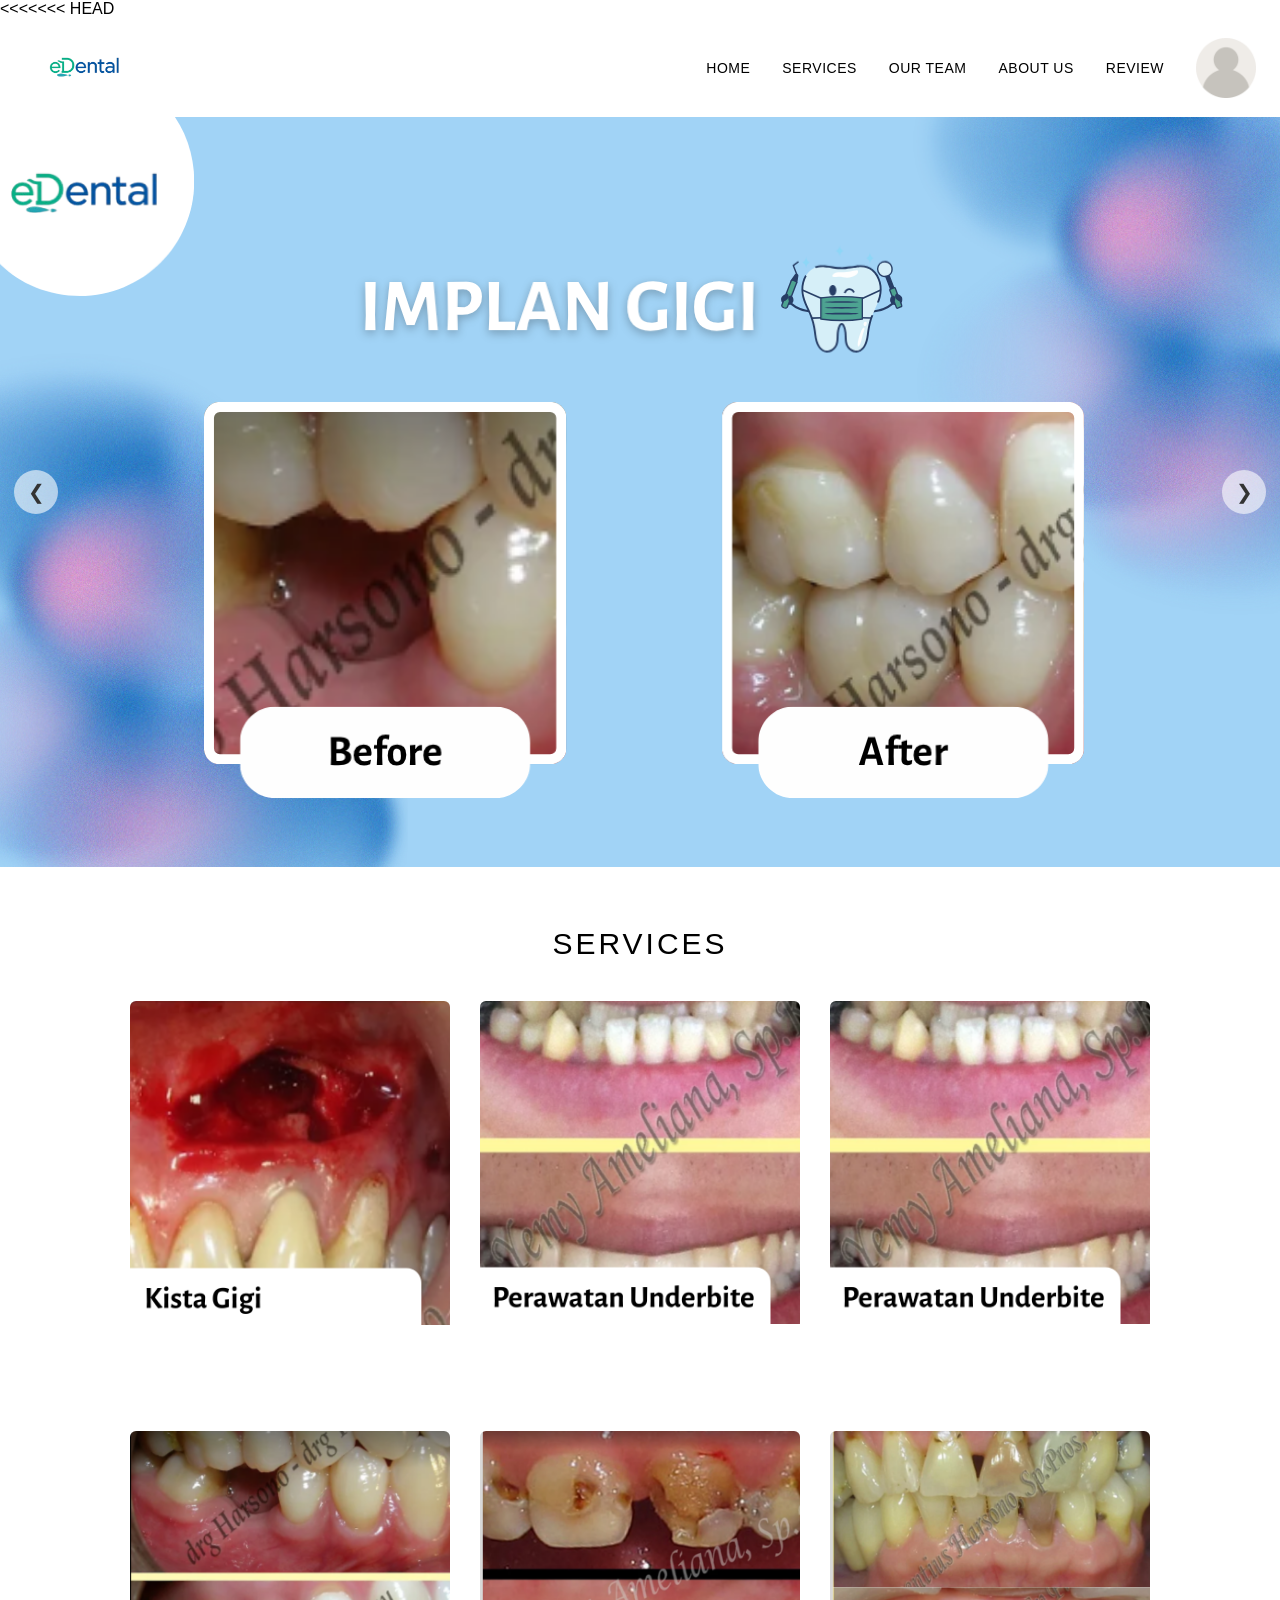
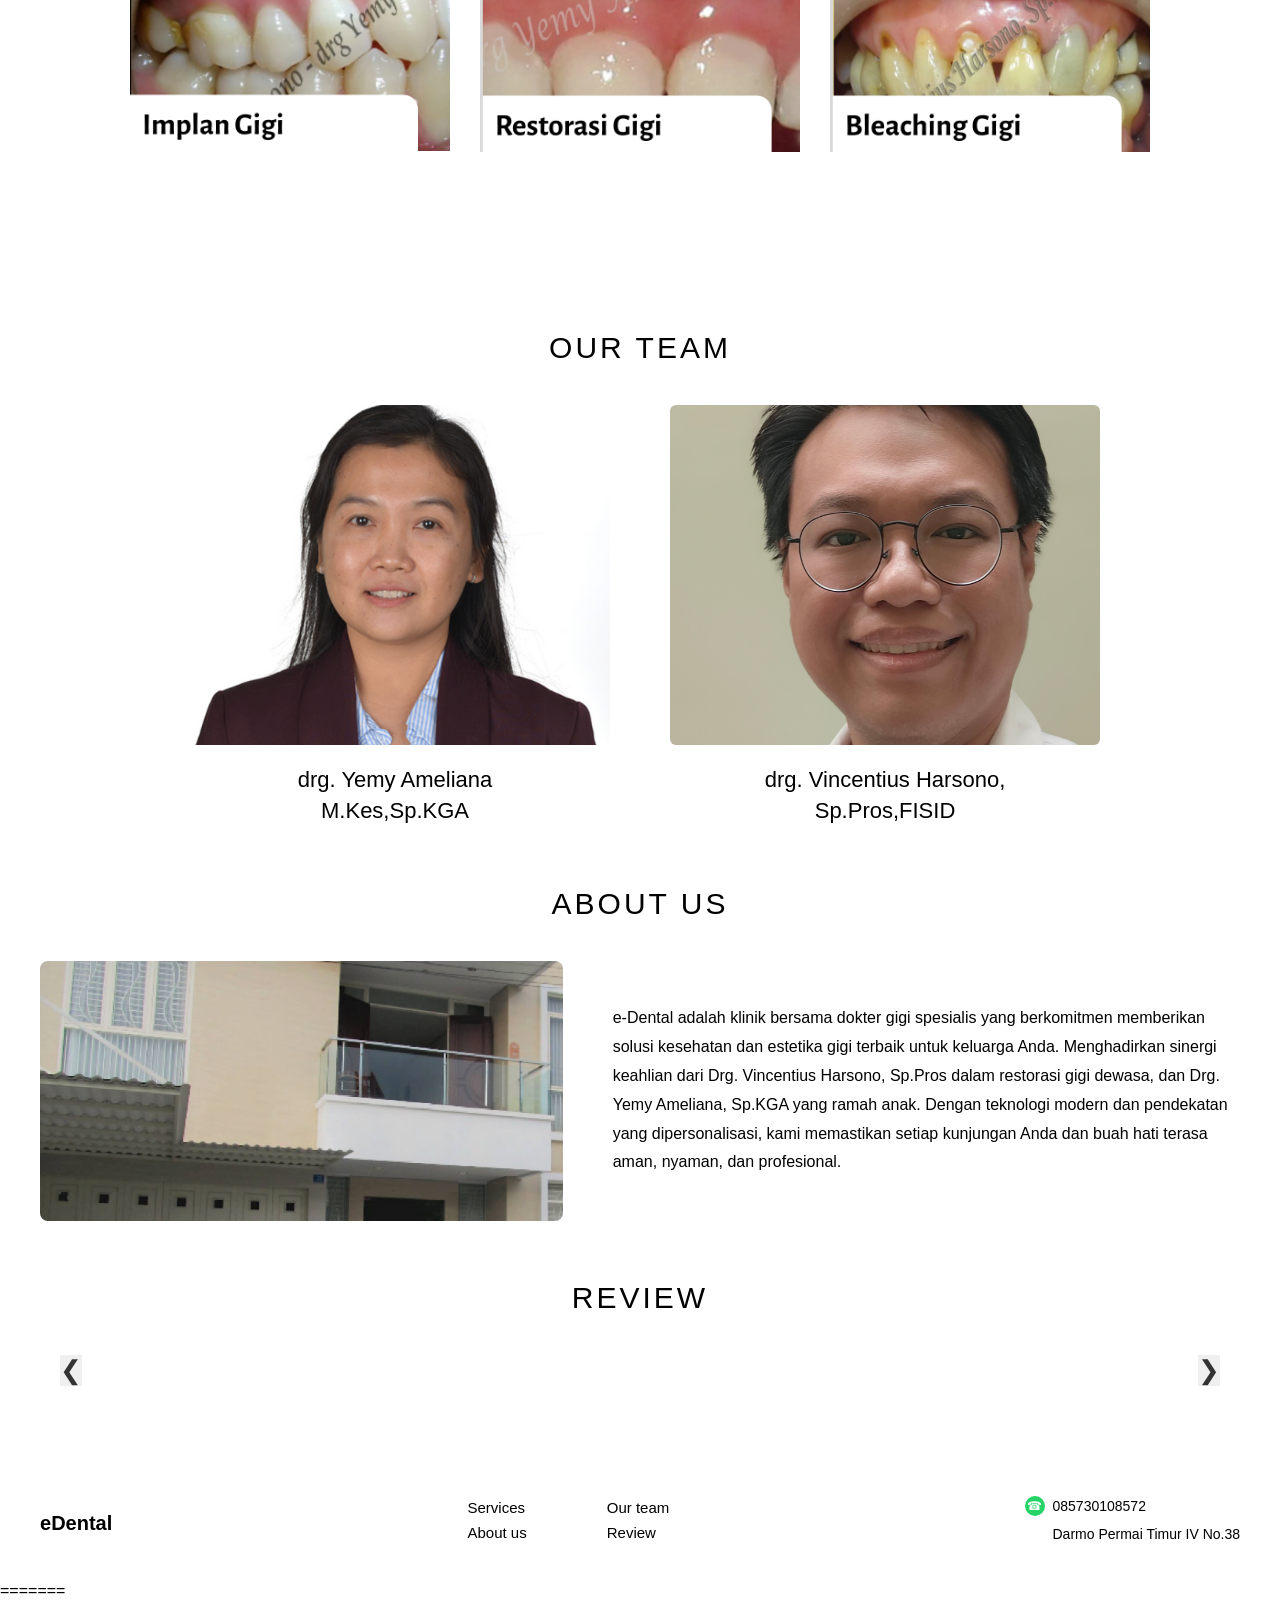
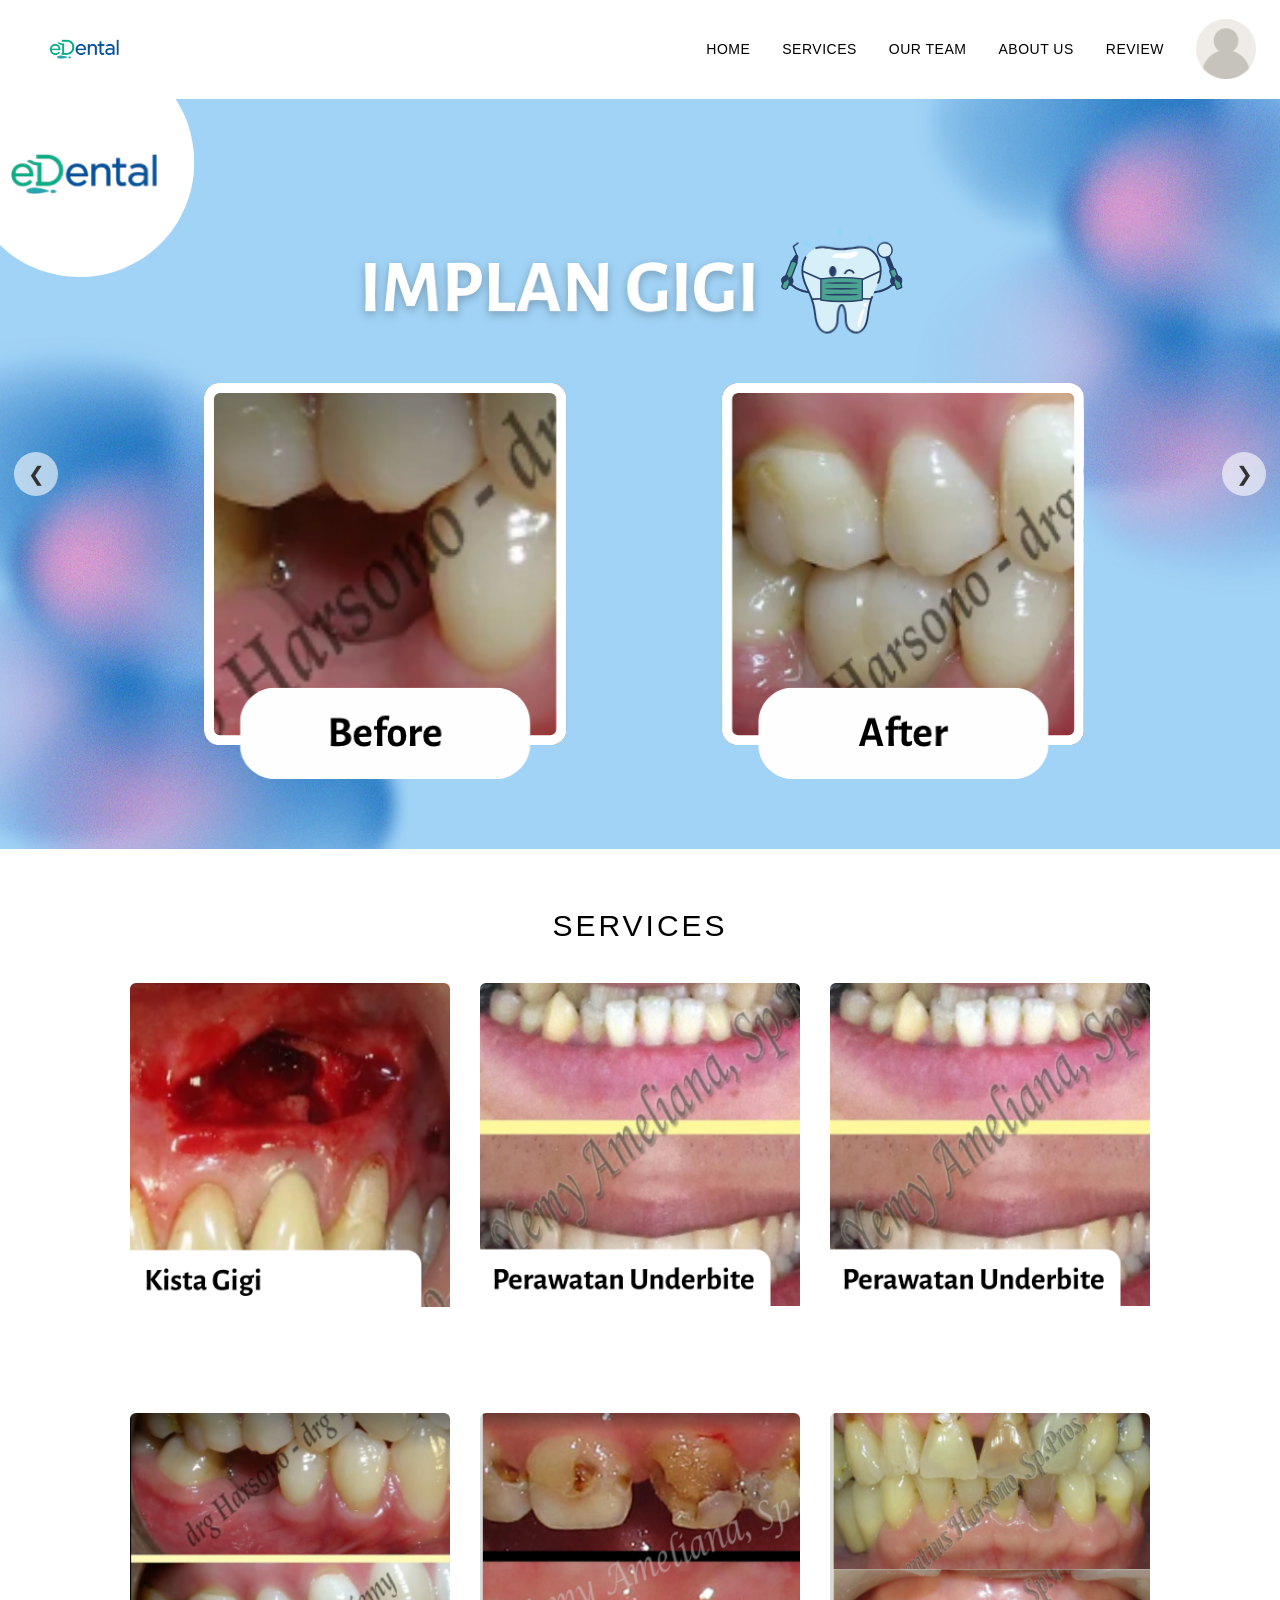
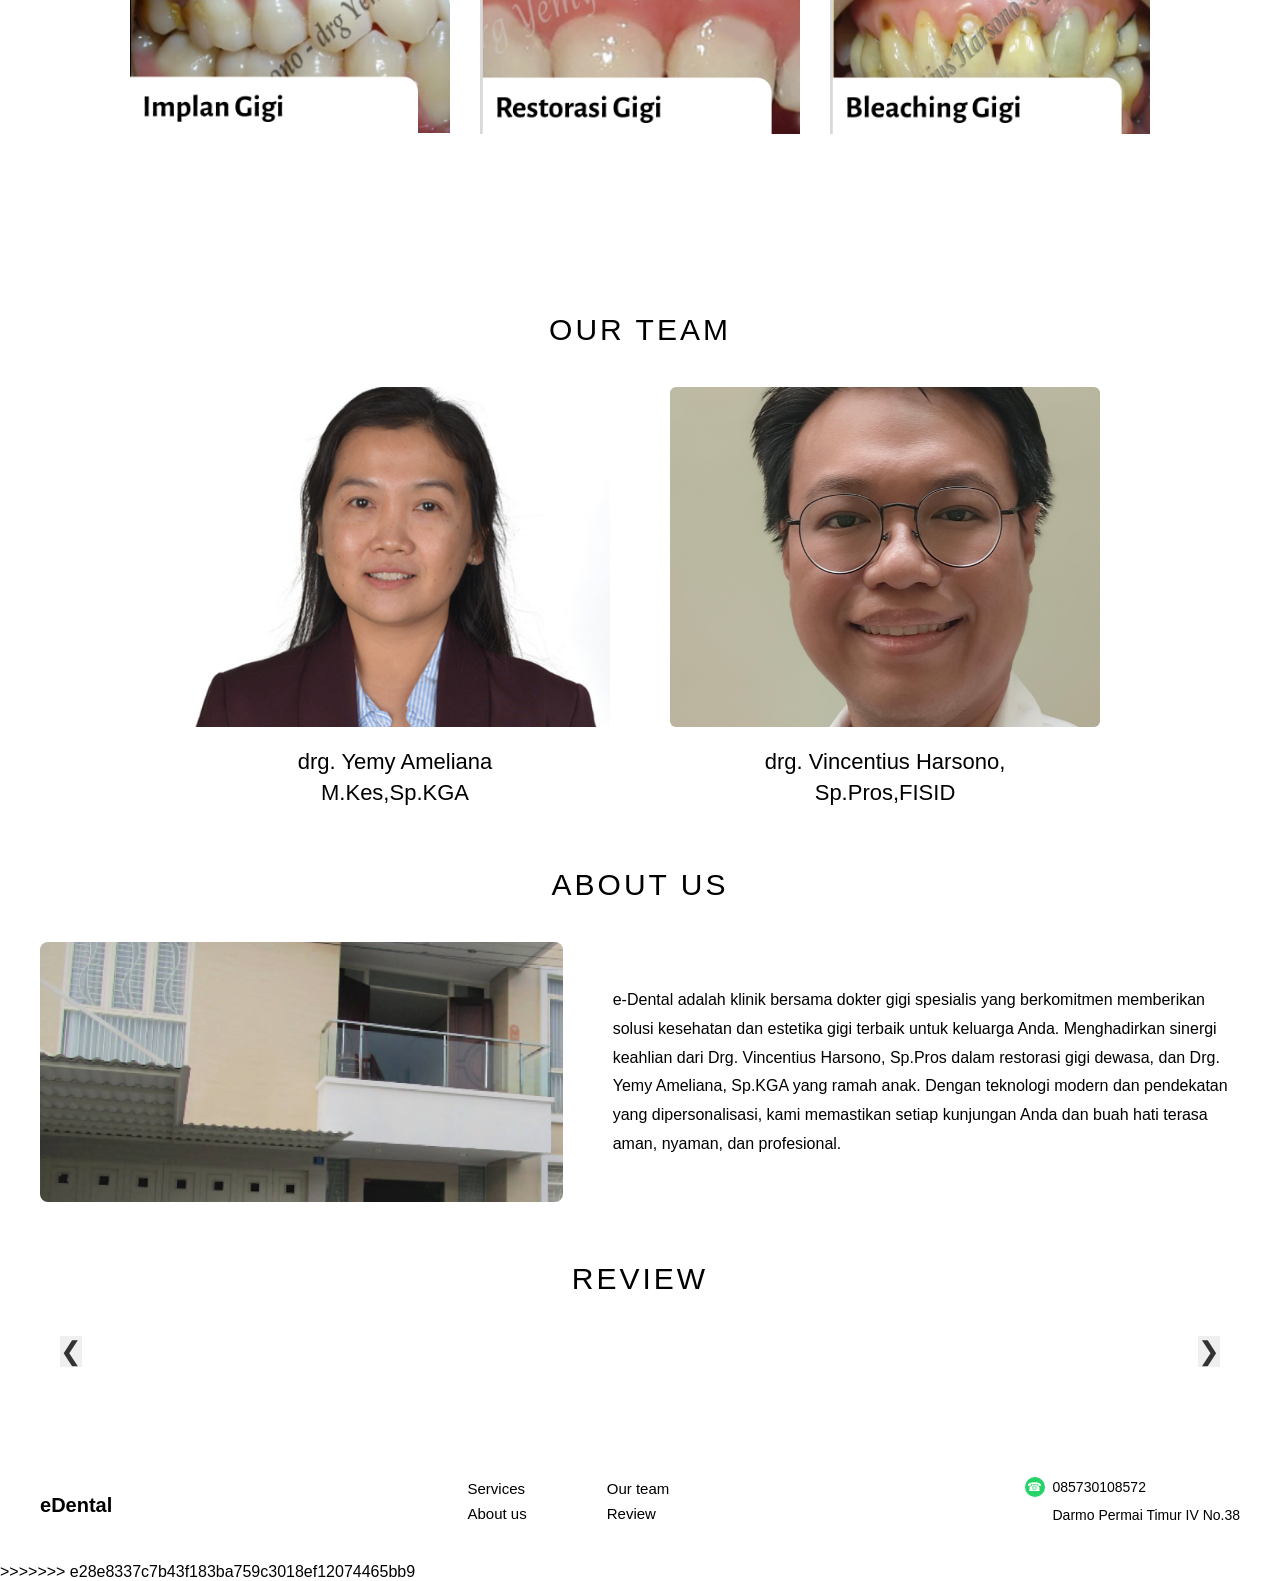
<file: Susu Log in Landing after .html>
<<<<<<< HEAD
<!DOCTYPE html>
<html lang="id">
<head>
    <title>e-Dental</title>
    <link rel="stylesheet" href="styles.css"/>
</head>
<body>

<header>
    <div class="logo">
        <img src="logo (2).png" alt="e-Dental Logo">
    </div>
    <nav>
        <ul>
            <li><a href="#home">HOME</a></li>
            <li><a href="#services">SERVICES</a></li>
            <li><a href="#team">OUR TEAM</a></li>
            <li><a href="#about">ABOUT US</a></li>
            <li><a href="#review">REVIEW</a></li>
            <li class="ppic">
                <a href="profile info.html">
                    <img src="user.png" alt="e-Dental Logo">
                </a>
            </li>
        </ul>
    </nav>
</header>

<section class="hero" id="home">
    <div class="hero-track" id="heroTrack">
        <img src="Sapi 1.png" alt="Klinik e-Dental 1">
        <img src="Sapi 2.png" alt="Klinik e-Dental 1">
        <img src="Susu Sapi .png" alt="Klinik e-Dental 1">
    </div>
    <button class="hero-arrow left" onclick="changeHero(-1)">&#10094</button>
    <button class="hero-arrow right" onclick="changeHero(1)">&#10095</button>
    <div class="hero-dots" id="heroDots"></div>
</section>

<h2 class="section-title" id="services">SERVICES</h2>
<div class="services">
    <div class="service-card">
        <div class="service-img">
            <a href="SusUSusUSusU SAPI.html">
                <img src="Susu Kambing.png"alt="Kista Gigi">
            </a>
        </div>
    </div>
    <div class="service-card">
        <div class="service-img">
            <a href="SusUSusUSusU SAPI.html">
                <img src="Susu Kambing Rasa Coklat.png"alt="Perawatan Underbite">
            </a>
        </div>
    </div>
    <div class="service-card">
        <div class="service-img">
            <a href="SusUSusUSusU SAPI.html">
                <img src="Susu Kambing Rasa Coklat.png"alt="Perawatan Underbite">
            </a>
        </div>
    </div>
    <div class="service-card">
        <div class="service-img">
            <a href="SusUSusUSusU SAPI.html">
                 <img src="Susu Kambing Rasa Coklat dan KEJU dan STROBERI.png"alt="Implan Gigi">
            </a>
        </div>
    </div>
    <div class="service-card">
        <div class="service-img">
            <a href="SusUSusUSusU SAPI.html">
                <img src="Susu Kambing Rasa Coklat dan KEJU dan STROBERI dan TIMUN.png"alt="Restorasi Gigi">
            </a>
        </div>
    </div>
    <div class="service-card">
        <div class="service-img">
            <a href="SusUSusUSusU SAPI.html">
                 <img src="Susu Kambing Rasa Coklat dan KEJU dan STROBERI dan TIMUN DAN PARE.png"alt="Bleaching Gigi">
            </a>
        </div>
    </div>
</div>

<h2 class="section-title" id="team">OUR TEAM</h2>
<div class="team">
    <div class="team-member">
        <div class="team-photo placeholder">
            <img src="Mama.png" alt="drg. Yemy Ameliana">
        </div>
        <h3>drg. Yemy Ameliana<br>M.Kes,Sp.KGA</h3>
    </div>
    <div class="team-member">
        <div class="team-photo ">
            <img src="Papa.jpg" alt="drg. Vincentius Harsono(Soni)">
        </div>
        <h3>drg. Vincentius Harsono,<br>Sp.Pros,FISID</h3>
    </div>
</div>

<h2 class="section-title" id="about">ABOUT US</h2>
<div class="about">
    <div class="about-img-wrap">
        <img src="Rumah.png" alt="Klinik e-Dental">
    </div>
    <div class="about-text">
        <p>e-Dental adalah klinik bersama dokter gigi spesialis yang berkomitmen memberikan solusi kesehatan dan estetika gigi terbaik untuk keluarga Anda. Menghadirkan sinergi keahlian dari Drg. Vincentius Harsono, Sp.Pros  dalam restorasi gigi dewasa, dan Drg. Yemy Ameliana, Sp.KGA  yang ramah anak. Dengan teknologi modern dan pendekatan yang dipersonalisasi, kami memastikan setiap kunjungan Anda dan buah hati terasa aman, nyaman, dan profesional.</p>
    </div>
</div>

<h2 class="section-title" id="review">REVIEW</h2>
<div class="review-section">
    <div class="review-carousel">
        <button class="review-arrow" onclick="changeReview(-1)">&#10094</button>
        <div class="review-viewport">
            <div class="review-cards" id="reviewCards"></div>
        </div>
        <button class="review-arrow" onclick="changeReview(1)">&#10095</button>
    </div>
</div>

<footer>
    <div class="footer-logo"><span class="e">e</span><span class="d">Dental</span></div>
    <div class="footer-links">
        <ul>
            <li><a href="#services">Services</a></li>
            <li><a href="#about">About us</a></li>
        </ul>
        <ul>
            <li><a href="#team">Our team</a></li>
            <li><a href="#review">Review</a></li>
        </ul>
    </div>
    <div class="footer-contact">
        <ul>
            <li><span class="icon-circle">&#9742;</span>085730108572</li>
            <li><span class="icon-circle pin">&#129205;</span>Darmo Permai Timur IV No.38</li>
        </ul>
    </div>
</footer>

<script src="script.js"></script>

</body>
=======
<!DOCTYPE html>
<html lang="id">
<head>
    <title>e-Dental</title>
    <link rel="stylesheet" href="styles.css"/>
</head>
<body>

<header>
    <div class="logo">
        <img src="logo (2).png" alt="e-Dental Logo">
    </div>
    <nav>
        <ul>
            <li><a href="#home">HOME</a></li>
            <li><a href="#services">SERVICES</a></li>
            <li><a href="#team">OUR TEAM</a></li>
            <li><a href="#about">ABOUT US</a></li>
            <li><a href="#review">REVIEW</a></li>
            <li class="ppic">
                <a href="profile info.html">
                    <img src="user.png" alt="e-Dental Logo">
                </a>
            </li>
        </ul>
    </nav>
</header>

<section class="hero" id="home">
    <div class="hero-track" id="heroTrack">
        <img src="Sapi 1.png" alt="Klinik e-Dental 1">
        <img src="Sapi 2.png" alt="Klinik e-Dental 1">
        <img src="Susu Sapi .png" alt="Klinik e-Dental 1">
    </div>
    <button class="hero-arrow left" onclick="changeHero(-1)">&#10094</button>
    <button class="hero-arrow right" onclick="changeHero(1)">&#10095</button>
    <div class="hero-dots" id="heroDots"></div>
</section>

<h2 class="section-title" id="services">SERVICES</h2>
<div class="services">
    <div class="service-card">
        <div class="service-img">
            <a href="SusUSusUSusU SAPI.html">
                <img src="Susu Kambing.png"alt="Kista Gigi">
            </a>
        </div>
    </div>
    <div class="service-card">
        <div class="service-img">
            <a href="SusUSusUSusU SAPI.html">
                <img src="Susu Kambing Rasa Coklat.png"alt="Perawatan Underbite">
            </a>
        </div>
    </div>
    <div class="service-card">
        <div class="service-img">
            <a href="SusUSusUSusU SAPI.html">
                <img src="Susu Kambing Rasa Coklat.png"alt="Perawatan Underbite">
            </a>
        </div>
    </div>
    <div class="service-card">
        <div class="service-img">
            <a href="SusUSusUSusU SAPI.html">
                 <img src="Susu Kambing Rasa Coklat dan KEJU dan STROBERI.png"alt="Implan Gigi">
            </a>
        </div>
    </div>
    <div class="service-card">
        <div class="service-img">
            <a href="SusUSusUSusU SAPI.html">
                <img src="Susu Kambing Rasa Coklat dan KEJU dan STROBERI dan TIMUN.png"alt="Restorasi Gigi">
            </a>
        </div>
    </div>
    <div class="service-card">
        <div class="service-img">
            <a href="SusUSusUSusU SAPI.html">
                 <img src="Susu Kambing Rasa Coklat dan KEJU dan STROBERI dan TIMUN DAN PARE.png"alt="Bleaching Gigi">
            </a>
        </div>
    </div>
</div>

<h2 class="section-title" id="team">OUR TEAM</h2>
<div class="team">
    <div class="team-member">
        <div class="team-photo placeholder">
            <img src="Mama.png" alt="drg. Yemy Ameliana">
        </div>
        <h3>drg. Yemy Ameliana<br>M.Kes,Sp.KGA</h3>
    </div>
    <div class="team-member">
        <div class="team-photo ">
            <img src="Papa.jpg" alt="drg. Vincentius Harsono(Soni)">
        </div>
        <h3>drg. Vincentius Harsono,<br>Sp.Pros,FISID</h3>
    </div>
</div>

<h2 class="section-title" id="about">ABOUT US</h2>
<div class="about">
    <div class="about-img-wrap">
        <img src="Rumah.png" alt="Klinik e-Dental">
    </div>
    <div class="about-text">
        <p>e-Dental adalah klinik bersama dokter gigi spesialis yang berkomitmen memberikan solusi kesehatan dan estetika gigi terbaik untuk keluarga Anda. Menghadirkan sinergi keahlian dari Drg. Vincentius Harsono, Sp.Pros  dalam restorasi gigi dewasa, dan Drg. Yemy Ameliana, Sp.KGA  yang ramah anak. Dengan teknologi modern dan pendekatan yang dipersonalisasi, kami memastikan setiap kunjungan Anda dan buah hati terasa aman, nyaman, dan profesional.</p>
    </div>
</div>

<h2 class="section-title" id="review">REVIEW</h2>
<div class="review-section">
    <div class="review-carousel">
        <button class="review-arrow" onclick="changeReview(-1)">&#10094</button>
        <div class="review-viewport">
            <div class="review-cards" id="reviewCards"></div>
        </div>
        <button class="review-arrow" onclick="changeReview(1)">&#10095</button>
    </div>
</div>

<footer>
    <div class="footer-logo"><span class="e">e</span><span class="d">Dental</span></div>
    <div class="footer-links">
        <ul>
            <li><a href="#services">Services</a></li>
            <li><a href="#about">About us</a></li>
        </ul>
        <ul>
            <li><a href="#team">Our team</a></li>
            <li><a href="#review">Review</a></li>
        </ul>
    </div>
    <div class="footer-contact">
        <ul>
            <li><span class="icon-circle">&#9742;</span>085730108572</li>
            <li><span class="icon-circle pin">&#129205;</span>Darmo Permai Timur IV No.38</li>
        </ul>
    </div>
</footer>

<script src="script.js"></script>

</body>
>>>>>>> e28e8337c7b43f183ba759c3018ef12074465bb9
</html>
</file>
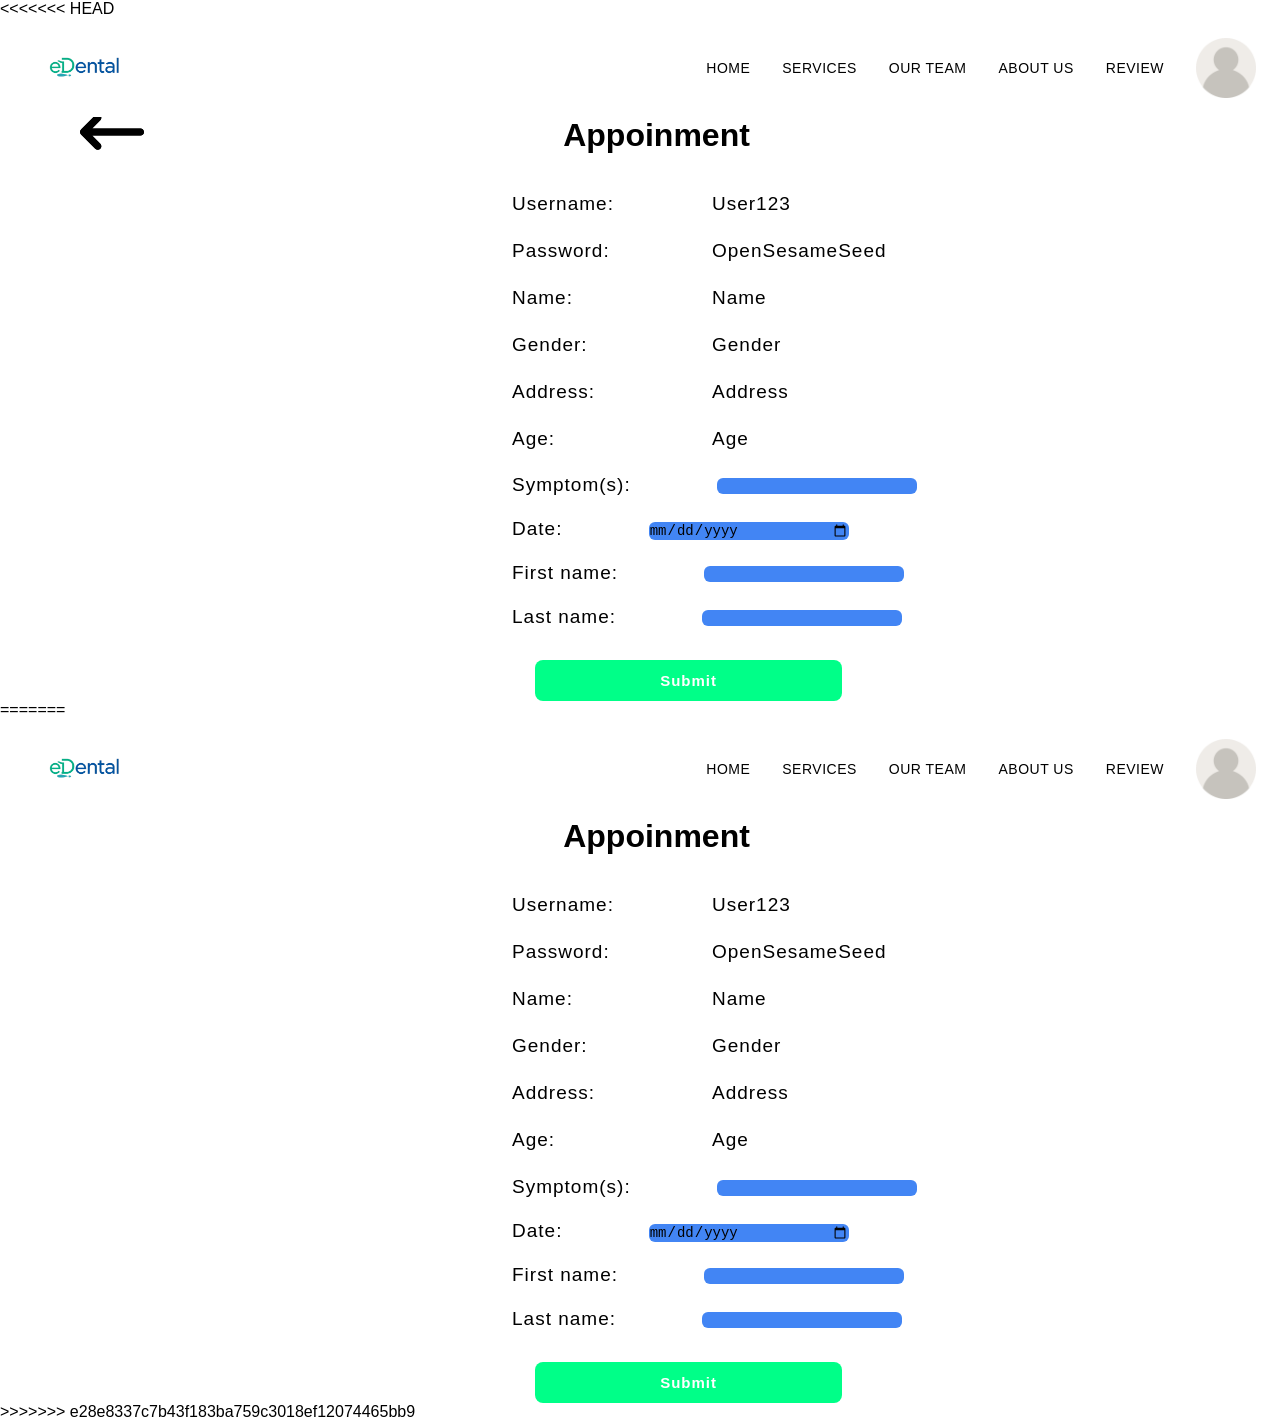
<file: SusUSusUSusU SAPI.html>
<<<<<<< HEAD
<!DOCTYPE html>
<html lang="id">
<head>
    <title>e-Dental</title>
    <link rel="stylesheet" href="styles.css"/>
</head>
<body>

<header>
    <div class="logo">
        <img src="logo (2).png" alt="e-Dental Logo">
    </div>
    <nav>
        <ul>
            <li><a href="#home">HOME</a></li>
            <li><a href="#services">SERVICES</a></li>
            <li><a href="#team">OUR TEAM</a></li>
            <li><a href="#about">ABOUT US</a></li>
            <li><a href="#review">REVIEW</a></li>
            <li class="ppic">
                <img src="user.png" alt="guest_userprofile_#143">
            </li>
        </ul>
    </nav>
</header>

<div class="content-area">
     <a href="Susu Log in Landing after .html">
      <button class="back-button" aria-label="Go Back">
        <svg xmlns="http://www.w3.org/2000/svg" viewBox="0 0 576 512">
          <path d="M9.4 233.4c-12.5 12.5-12.5 32.8 0 45.3l128 128c12.5 12.5 32.8 12.5 45.3 0s12.5-32.8 0-45.3L109.3 288 544 288c17.7 0 32-14.3 32-32s-14.3-32-32-32l-434.7 0 73.4-73.4c12.5-12.5 12.5-32.8 0-45.3s-32.8-12.5-45.3 0l-128 128z"/>
        </svg>
      </button>
    </a>

      <h1>Appoinment</h1>

      <div class="isi">
        <div class="info-table">
            <span class="label">Username:</span>
            <span class="value">User123</span>

            <span class="label">Password:</span>
            <span class="value">OpenSesameSeed</span>

            <span class="label">Name:</span>
            <span class="value" id="getName">Name</span>

            <span class="label">Gender:</span>
            <span class="value" id="getGender">Gender</span>

            <span class="label">Address:</span>
            <span class="value" id="getAddress">Address</span>

            <span class="label">Age:</span>
            <span class="value" id="getAge">Age</span>
        </div>

        <div class="appoinment">
            <form id="appointment" >
                <label for="symptom">Symptom(s): </label>
                <input type="text" id="symptom" class="inputt" name="symptom" required><br><br>
                <label for="birthday">Date:</label>
                <input type="date" id="date" class="inputt" name="birthday" required><br><br>
                <label for="fname">First name: </label>
                <input type="text" id="fname" class="inputt" name="fname" required><br><br>
                <label for="lname">Last name: </label>
                <input type="text" id="lname" class="inputt" name="lname" required><br><br>
                <input class="btn-submit" type="submit" value="Submit">
            </form>
        </div>
    </div>
  </div>
<script>
    const form = document.getElementById('appointment');

    form.addEventListener('submit', function(event) {
        event.preventDefault();
        alert('Thank you! Your form has been submitted succesfully');
        window.location.href='Susu Log in Landing after .html'
    });
</script>
    
</body>
=======
<!DOCTYPE html>
<html lang="id">
<head>
    <title>e-Dental</title>
    <link rel="stylesheet" href="styles.css"/>
</head>
<body>

<header>
    <div class="logo">
        <img src="logo (2).png" alt="e-Dental Logo">
    </div>
    <nav>
        <ul>
            <li><a href="#home">HOME</a></li>
            <li><a href="#services">SERVICES</a></li>
            <li><a href="#team">OUR TEAM</a></li>
            <li><a href="#about">ABOUT US</a></li>
            <li><a href="#review">REVIEW</a></li>
            <li class="ppic">
                <img src="user.png" alt="guest_userprofile_#143">
            </li>
        </ul>
    </nav>
</header>

<div class="content-area">
     <a href="Susu Log in Landing after .html">
      <button class="back-button" aria-label="Go Back">
        <svg xmlns="http://www.w3.org/2000/svg" viewBox="0 0 576 512">
          <path d="M9.4 233.4c-12.5 12.5-12.5 32.8 0 45.3l128 128c12.5 12.5 32.8 12.5 45.3 0s12.5-32.8 0-45.3L109.3 288 544 288c17.7 0 32-14.3 32-32s-14.3-32-32-32l-434.7 0 73.4-73.4c12.5-12.5 12.5-32.8 0-45.3s-32.8-12.5-45.3 0l-128 128z"/>
        </svg>
      </button>
    </a>

      <h1>Appoinment</h1>

      <div class="isi">
        <div class="info-table">
            <span class="label">Username:</span>
            <span class="value">User123</span>

            <span class="label">Password:</span>
            <span class="value">OpenSesameSeed</span>

            <span class="label">Name:</span>
            <span class="value" id="getName">Name</span>

            <span class="label">Gender:</span>
            <span class="value" id="getGender">Gender</span>

            <span class="label">Address:</span>
            <span class="value" id="getAddress">Address</span>

            <span class="label">Age:</span>
            <span class="value" id="getAge">Age</span>
        </div>

        <div class="appoinment">
            <form id="appointment" >
                <label for="symptom">Symptom(s): </label>
                <input type="text" id="symptom" class="inputt" name="symptom" required><br><br>
                <label for="birthday">Date:</label>
                <input type="date" id="date" class="inputt" name="birthday" required><br><br>
                <label for="fname">First name: </label>
                <input type="text" id="fname" class="inputt" name="fname" required><br><br>
                <label for="lname">Last name: </label>
                <input type="text" id="lname" class="inputt" name="lname" required><br><br>
                <input class="btn-submit" type="submit" value="Submit">
            </form>
        </div>
    </div>
  </div>
<script>
    const form = document.getElementById('appointment');

    form.addEventListener('submit', function(event) {
        event.preventDefault();
        alert('Thank you! Your form has been submitted succesfully');
        window.location.href='Susu Log in Landing after .html'
    });
</script>
    
</body>
>>>>>>> e28e8337c7b43f183ba759c3018ef12074465bb9
</html>
</file>
<file: styles.css>
<<<<<<< HEAD
:root{
    --teal:#0f9b8e;
    --dark:#1a2b3c;
    --text:#2b2b2b;
    --muted:#6b6b6b;
    --pink:#d81e6e;
    --purple:#8e3fc9;
    --star:#f5b700;
    --border:#e7e7e7;
}

*{box-sizing: border-box;margin: 0;padding: 0;}

body{
    font-family: 'Segoe UI', Tahoma, Geneva, Verdana, sans-serif;
    color:var(--text) ;
    background: #fff;
}

.back-button {
    position: absolute;
    top: 100px;
    left: 80px;
    background: none;
    border: none;
    cursor: pointer;
    z-index: 10;
}

.back-button svg {
    width: 64px;
    height: 64px;
    fill: #000000;
}

a{color:inherit; text-decoration: none;}

img{max-width: 100%; display: block;}

/* /*===== HEADER =====************* Sapi 1-2+ Susu Sapi////// */
header{
    display: flex;
    align-items: center;
    justify-content: space-between;
    padding: 12px 24px;
    border-bottom: 1px solid var(--border);
    max-width: 1800px;
    margin: 0 auto;
    gap: 18px;
    position: sticky;
    top: 0;
    background: #fff;
    z-index: 20;
}

.logo{
    max-width: 10%;
}

nav ul{
    list-style: none;
    display: flex;
    gap:32px;
    align-items: center;
}

nav ul li a{
    font-size: 14px;
    letter-spacing: 0.5;
    color:var(--text);
    font-weight: 500;
}

.login-btn{
    background: #bfeeee;
    padding: 10px 26px;
    border-radius: 22px;
    font-weight: 600;
    font-size: 14px;

}

.ppic{
    width:  60px ;
    height: 60px ;
}

.content-area h1{
    align-items: center;
    margin-left: 44%;
}

.isi{
    margin-left: 40%;
    margin-top: 3%;
}

.info-table {
    display: grid;
    grid-template-columns: 200px 300px;
    row-gap: 25px;
    font-size: 19px;
    color: #000000;
    letter-spacing: 1px;
}

.appoinment label{
    margin-right: 70px;
}

.appoinment{
    font-size: 19px;
    letter-spacing: 1px;
    margin-top: 3.22839183%;
}

.btn-submit {
      width: 40%;
      padding: 12px;
      margin-left: 3%;
      background-color: #00ff88;
      color: #ffffff;
      border: none;
      border-radius: 8px;
      font-size: 15px;
      font-weight: 700;
      letter-spacing: 1px;
      cursor: pointer;
      margin-top: 10px;
      transition: background-color 0.2s ease;
    }

/* *====== HERO CAROUSEL =======* */
.hero{
    position: relative;
    width: 100%;
    height: 750px;
    overflow: hidden;
    background: #cfc9bd;
}

.hero-track{
    display: flex;
    width: 100%;
    height: 100%;
    transition:transform 0.6s ease-in-out;
}

.hero-track img{
    width: 100%;
    height: 100%;
    object-fit: cover;
    flex:  0 0 100%;
}


.hero-dots{
    position: absolute;
    bottom: 16px;
    left: 50%;
    transform: translateX(-50%);
    display:flex;
    gap: 8px;
    z-index: 2;
}

.hero-dots .dot-btn{
    width: 9px;
    height: 9px;
    border-radius: 50%;
    background: rgba(255, 255, 255, 0.6);
    border: none;
    cursor: pointer;
    padding: 0;
}

.hero-dots .dot-btn.active{
    background:#fff
}

.hero-arrow{
    position: absolute;
    top: 50%;
    transform: translateY(-50%);
    background: rgba(255, 255, 255, 0.6);
    border: none;
    width: 44px;
    height: 44px;
    border-radius: 50%;
    font-size: 20px;
    cursor: pointer;
    display: flex;
    align-items: center;
    justify-content: center;
    color: #333;
    z-index: 2;
}
.hero-arrow.left{left: 14px;}
.hero-arrow.right{right: 14px;}

/* ====== SECTION TILES ====== */
.section-title{
    text-align: center;
    font-size: 30px;
    letter-spacing: 3px;
    font-weight: 500;
    margin: 60px 0 40px;
    color: var(--text);
}

/* ===== SERVICES ===== */
.services{
    max-width: 1100px;
    margin: 0 auto;
    padding: 0 40px 40px;
    display: grid;
    grid-template-columns: repeat(3, 1fr);
    gap: 30px;
}

.service-card{
    text-align: left;
}

.service-img{
    width: 100%;
    height: 400px;
    border-radius: 6px;
    overflow: hidden;
    background-size: cover;
    background-position: center;
}

.service-card p{
    margin-top: 5px;
    font-weight: 600;
    font-size: 16px;
}

/* ======== OUR TEAM ======== */
.team{
    max-width: 1000px;
    margin: 0 auto 60px;
    display: grid;
    grid-template-columns: repeat(2, 1fr);
    gap: 60px;
    padding: 0 40px;
}

.team-member{
    text-align: center;
}

.team-photo{
    width: 100%;
    height: 340px;
    border-radius: 6px;
    overflow: hidden;
    display: flex;
    align-items: center;
    justify-content: center;
}

.team-photo.placeholder{
    background: #d9d9d9;
}

.team-photo.placeholder svg {
    width: 90px;
    height: 90px;
    fill: #1a1a1a;
}

.team-photo img{
    width: 100%;
    height: 100%;
    object-fit: cover;
}

.team-member h3{
    margin-top: 20px;
    font-size: 22px;
    font-weight: 500;
    line-height: 1.4;
}

/* ===== ABOUT US ===== */
.about{
    max-width: 1100 px;
    margin: 0 auto 60 px;
    padding: 0 40px;
    display: grid;
    grid-template-columns: 1fr 1.2fr;
    gap: 50px;
    align-items: center;
}

.about-img-wrap{
    position:relative;
    border-radius: 8px;
    overflow: hidden;
    background: #cfc9bd;
    height: 260px;
}

.about-img-wrap img{
    width: 100%;
    height: 100%;
    object-fit: cover;
}

.gmaps-tag {
    position:absolute;
    top: 10px;
    left: 10px;
    background: rgba(0, 0, 0, 0.75);
    color: #fff;
    padding: 8px 14px;
    border-radius: 50%;
    background: #426bf4;
    display: inline-block;
}

.gmaps-tag .dot{
    width: 22px;
    height: 22px;
    border-radius: 50%;
    background: #4285F4;
    display: inline-block;
}

.about-text p{
    font-size: 16px;
    line-height: 1.8;
    color: var(--text);
}

/* ===== REVIEW ===== */
.review-section{
    max-width: 1160px;
    margin: 0 auto 80px;
    padding: 0 40 px;
    position: relative;
}

.review-carousel{
    display: flex;
    align-items: center;
    justify-content: center;
    gap: 20px;
}

.review-arrow{
    background-color: none;
    border: none;
    font-size: 26px;
    cursor:pointer;
    color:#333;
    flex-shrink: 0;
    z-index: 2;
}

.review-viewport{
    overflow: hidden;
    flex:1;
}

.review-cards{
   display: flex;
   gap: 60px;
   align-items: flex-start;
   transition: transform 0.6s ease-in-out;
   will-change: transform;
}

.review-card{
    text-align: center;
    opacity: 0.35;
    flex-shrink: 0;
    width: 170px;
    transition: opacity 0.6s ease-in-out, transform 0.6s ease-in-out;
    transform: scale(0.85);
}

.review-card.active{
    opacity: 1;
    transform: scale(1);
}

.avatar{
    width: 170px;
    height: 170px;
    border-radius: 50%;
    display: flex;
    align-items: center;
    justify-content: center;
    color: #fff;
    font-size: 56px;
    font-weight: 600;
    margin: 0 auto;
    flex-shrink: 0;
}

.avatar.pink{background: var(--pink);}
.avatar.purple{background: var(--purple);}
.avatar.muted{background: var(--muted);}

.review-card h4{
    margin-top: 16px;
}

.susu_sapi_segar{
    max-width: 1160px;
    background-color: #8e3fc9;
}

.comm{
    margin-top: 35px;
    border-radius: 10px;
}

.stars{
    margin-top: 8px;
    color: var(--star);
    font-size: 18px;
    letter-spacing: 2px;
}

/* ========== FOOTER ========== */

footer{
    border-top: 1px solid var(--border);
    padding: 30px 40px;
    display: flex;
    align-items: center;
    justify-content: space-between;
    flex-wrap: wrap;
    gap: 20px;
}

.footer-logo{
    font-size: 20px;
    font-weight: 600;
}

.footer-logo span.e{color: var(--teal);}
.footer-logo span.d{color: var(--dark);}

.footer-links{
    display: flex;
    gap: 80px;
    font-size: 15px;
}

.footer-links ul{
    list-style: none;
}

.footer-links li{
    margin-bottom: 8px;
    color: var(--text);
}

.footer-contact ul{
    list-style: none;
    font-size: 14px;
}

.footer-contact li{
    display: flex;
    align-items: center;
    gap: 8px;
    margin-bottom: 8px;
}

.icon-circle{
    width: 20px;
    height: 20px;
    border-radius: 50%;
    background: #25d366;
    display: inline-flex;
    align-items: center;
    justify-content: center;
    color: #fff;
    font-size: 12px;
    flex-shrink: 0;
}

.icon-circle.pin{
    background: var(--pink);
}

.inputt {
    margin-left: 10px;
    width: 200px;
    border: none;
    border-radius: 6px;
    outline: none;
    background-color: #4285F4;
    font-size: 14px;
}

/* ====================== RESPONSIVE ====================== */
@media (max-width:  900px){
    .services{grid-template-columns: repeat(2,1fr);}
    .team{grid-template-columns: 1fr;}
    .about{grid-template-columns: 1fr;}
    nav ul{gap: 16px;}
    nav ul li a{font-size: 12px;}
    footer{flex-direction: column; align-items: flex-start;}
}

@media (max-width:  600px){
    header{padding: 14px 18px;}
    nav ul{display: none;}
    .services{grid-template-columns: 1fr;padding: 0 18px 20px;}
    .team{padding: 0 180px;}
    .about{padding: 0 180px;}
    .review-section{padding: 0 180px;}
    .review-cards{gap:20px;}
    .avatar{width: 110px; height: 110px;font-size: 36px;}
    .review-card{width: 110px;}
    .section-title{font-size: 22px;}
=======
:root{
    --teal:#0f9b8e;
    --dark:#1a2b3c;
    --text:#2b2b2b;
    --muted:#6b6b6b;
    --pink:#d81e6e;
    --purple:#8e3fc9;
    --star:#f5b700;
    --border:#e7e7e7;
}

*{box-sizing: border-box;margin: 0;padding: 0;}

body{
    font-family: 'Segoe UI', Tahoma, Geneva, Verdana, sans-serif;
    color:var(--text) ;
    background: #fff;
}

.back-button {
    position: absolute;
    top: 100px;
    left: 80px;
    background: none;
    border: none;
    cursor: pointer;
    z-index: 10;
}

.back-button svg {
    width: 64px;
    height: 64px;
    fill: #000000;
}

a{color:inherit; text-decoration: none;}

img{max-width: 100%; display: block;}

/* /*===== HEADER =====************* Sapi 1-2+ Susu Sapi////// */
header{
    display: flex;
    align-items: center;
    justify-content: space-between;
    padding: 12px 24px;
    border-bottom: 1px solid var(--border);
    max-width: 1800px;
    margin: 0 auto;
    gap: 18px;
    position: sticky;
    top: 0;
    background: #fff;
    z-index: 20;
}

.logo{
    max-width: 10%;
}

nav ul{
    list-style: none;
    display: flex;
    gap:32px;
    align-items: center;
}

nav ul li a{
    font-size: 14px;
    letter-spacing: 0.5;
    color:var(--text);
    font-weight: 500;
}

.login-btn{
    background: #bfeeee;
    padding: 10px 26px;
    border-radius: 22px;
    font-weight: 600;
    font-size: 14px;

}

.ppic{
    width:  60px ;
    height: 60px ;
}

.content-area h1{
    align-items: center;
    margin-left: 44%;
}

.isi{
    margin-left: 40%;
    margin-top: 3%;
}

.info-table {
    display: grid;
    grid-template-columns: 200px 300px;
    row-gap: 25px;
    font-size: 19px;
    color: #000000;
    letter-spacing: 1px;
}

.appoinment label{
    margin-right: 70px;
}

.appoinment{
    font-size: 19px;
    letter-spacing: 1px;
    margin-top: 3.22839183%;
}

.btn-submit {
      width: 40%;
      padding: 12px;
      margin-left: 3%;
      background-color: #00ff88;
      color: #ffffff;
      border: none;
      border-radius: 8px;
      font-size: 15px;
      font-weight: 700;
      letter-spacing: 1px;
      cursor: pointer;
      margin-top: 10px;
      transition: background-color 0.2s ease;
    }

/* *====== HERO CAROUSEL =======* */
.hero{
    position: relative;
    width: 100%;
    height: 750px;
    overflow: hidden;
    background: #cfc9bd;
}

.hero-track{
    display: flex;
    width: 100%;
    height: 100%;
    transition:transform 0.6s ease-in-out;
}

.hero-track img{
    width: 100%;
    height: 100%;
    object-fit: cover;
    flex:  0 0 100%;
}


.hero-dots{
    position: absolute;
    bottom: 16px;
    left: 50%;
    transform: translateX(-50%);
    display:flex;
    gap: 8px;
    z-index: 2;
}

.hero-dots .dot-btn{
    width: 9px;
    height: 9px;
    border-radius: 50%;
    background: rgba(255, 255, 255, 0.6);
    border: none;
    cursor: pointer;
    padding: 0;
}

.hero-dots .dot-btn.active{
    background:#fff
}

.hero-arrow{
    position: absolute;
    top: 50%;
    transform: translateY(-50%);
    background: rgba(255, 255, 255, 0.6);
    border: none;
    width: 44px;
    height: 44px;
    border-radius: 50%;
    font-size: 20px;
    cursor: pointer;
    display: flex;
    align-items: center;
    justify-content: center;
    color: #333;
    z-index: 2;
}
.hero-arrow.left{left: 14px;}
.hero-arrow.right{right: 14px;}

/* ====== SECTION TILES ====== */
.section-title{
    text-align: center;
    font-size: 30px;
    letter-spacing: 3px;
    font-weight: 500;
    margin: 60px 0 40px;
    color: var(--text);
}

/* ===== SERVICES ===== */
.services{
    max-width: 1100px;
    margin: 0 auto;
    padding: 0 40px 40px;
    display: grid;
    grid-template-columns: repeat(3, 1fr);
    gap: 30px;
}

.service-card{
    text-align: left;
}

.service-img{
    width: 100%;
    height: 400px;
    border-radius: 6px;
    overflow: hidden;
    background-size: cover;
    background-position: center;
}

.service-card p{
    margin-top: 5px;
    font-weight: 600;
    font-size: 16px;
}

/* ======== OUR TEAM ======== */
.team{
    max-width: 1000px;
    margin: 0 auto 60px;
    display: grid;
    grid-template-columns: repeat(2, 1fr);
    gap: 60px;
    padding: 0 40px;
}

.team-member{
    text-align: center;
}

.team-photo{
    width: 100%;
    height: 340px;
    border-radius: 6px;
    overflow: hidden;
    display: flex;
    align-items: center;
    justify-content: center;
}

.team-photo.placeholder{
    background: #d9d9d9;
}

.team-photo.placeholder svg {
    width: 90px;
    height: 90px;
    fill: #1a1a1a;
}

.team-photo img{
    width: 100%;
    height: 100%;
    object-fit: cover;
}

.team-member h3{
    margin-top: 20px;
    font-size: 22px;
    font-weight: 500;
    line-height: 1.4;
}

/* ===== ABOUT US ===== */
.about{
    max-width: 1100 px;
    margin: 0 auto 60 px;
    padding: 0 40px;
    display: grid;
    grid-template-columns: 1fr 1.2fr;
    gap: 50px;
    align-items: center;
}

.about-img-wrap{
    position:relative;
    border-radius: 8px;
    overflow: hidden;
    background: #cfc9bd;
    height: 260px;
}

.about-img-wrap img{
    width: 100%;
    height: 100%;
    object-fit: cover;
}

.gmaps-tag {
    position:absolute;
    top: 10px;
    left: 10px;
    background: rgba(0, 0, 0, 0.75);
    color: #fff;
    padding: 8px 14px;
    border-radius: 50%;
    background: #426bf4;
    display: inline-block;
}

.gmaps-tag .dot{
    width: 22px;
    height: 22px;
    border-radius: 50%;
    background: #4285F4;
    display: inline-block;
}

.about-text p{
    font-size: 16px;
    line-height: 1.8;
    color: var(--text);
}

/* ===== REVIEW ===== */
.review-section{
    max-width: 1160px;
    margin: 0 auto 80px;
    padding: 0 40 px;
    position: relative;
}

.review-carousel{
    display: flex;
    align-items: center;
    justify-content: center;
    gap: 20px;
}

.review-arrow{
    background-color: none;
    border: none;
    font-size: 26px;
    cursor:pointer;
    color:#333;
    flex-shrink: 0;
    z-index: 2;
}

.review-viewport{
    overflow: hidden;
    flex:1;
}

.review-cards{
   display: flex;
   gap: 60px;
   align-items: flex-start;
   transition: transform 0.6s ease-in-out;
   will-change: transform;
}

.review-card{
    text-align: center;
    opacity: 0.35;
    flex-shrink: 0;
    width: 170px;
    transition: opacity 0.6s ease-in-out, transform 0.6s ease-in-out;
    transform: scale(0.85);
}

.review-card.active{
    opacity: 1;
    transform: scale(1);
}

.avatar{
    width: 170px;
    height: 170px;
    border-radius: 50%;
    display: flex;
    align-items: center;
    justify-content: center;
    color: #fff;
    font-size: 56px;
    font-weight: 600;
    margin: 0 auto;
    flex-shrink: 0;
}

.avatar.pink{background: var(--pink);}
.avatar.purple{background: var(--purple);}
.avatar.muted{background: var(--muted);}

.review-card h4{
    margin-top: 16px;
}

.susu_sapi_segar{
    max-width: 1160px;
    background-color: #8e3fc9;
}

.comm{
    margin-top: 35px;
    border-radius: 10px;
}

.stars{
    margin-top: 8px;
    color: var(--star);
    font-size: 18px;
    letter-spacing: 2px;
}

/* ========== FOOTER ========== */

footer{
    border-top: 1px solid var(--border);
    padding: 30px 40px;
    display: flex;
    align-items: center;
    justify-content: space-between;
    flex-wrap: wrap;
    gap: 20px;
}

.footer-logo{
    font-size: 20px;
    font-weight: 600;
}

.footer-logo span.e{color: var(--teal);}
.footer-logo span.d{color: var(--dark);}

.footer-links{
    display: flex;
    gap: 80px;
    font-size: 15px;
}

.footer-links ul{
    list-style: none;
}

.footer-links li{
    margin-bottom: 8px;
    color: var(--text);
}

.footer-contact ul{
    list-style: none;
    font-size: 14px;
}

.footer-contact li{
    display: flex;
    align-items: center;
    gap: 8px;
    margin-bottom: 8px;
}

.icon-circle{
    width: 20px;
    height: 20px;
    border-radius: 50%;
    background: #25d366;
    display: inline-flex;
    align-items: center;
    justify-content: center;
    color: #fff;
    font-size: 12px;
    flex-shrink: 0;
}

.icon-circle.pin{
    background: var(--pink);
}

.inputt {
    margin-left: 10px;
    width: 200px;
    border: none;
    border-radius: 6px;
    outline: none;
    background-color: #4285F4;
    font-size: 14px;
}

/* ====================== RESPONSIVE ====================== */
@media (max-width:  900px){
    .services{grid-template-columns: repeat(2,1fr);}
    .team{grid-template-columns: 1fr;}
    .about{grid-template-columns: 1fr;}
    nav ul{gap: 16px;}
    nav ul li a{font-size: 12px;}
    footer{flex-direction: column; align-items: flex-start;}
}

@media (max-width:  600px){
    header{padding: 14px 18px;}
    nav ul{display: none;}
    .services{grid-template-columns: 1fr;padding: 0 18px 20px;}
    .team{padding: 0 180px;}
    .about{padding: 0 180px;}
    .review-section{padding: 0 180px;}
    .review-cards{gap:20px;}
    .avatar{width: 110px; height: 110px;font-size: 36px;}
    .review-card{width: 110px;}
    .section-title{font-size: 22px;}
>>>>>>> e28e8337c7b43f183ba759c3018ef12074465bb9
}
</file>
